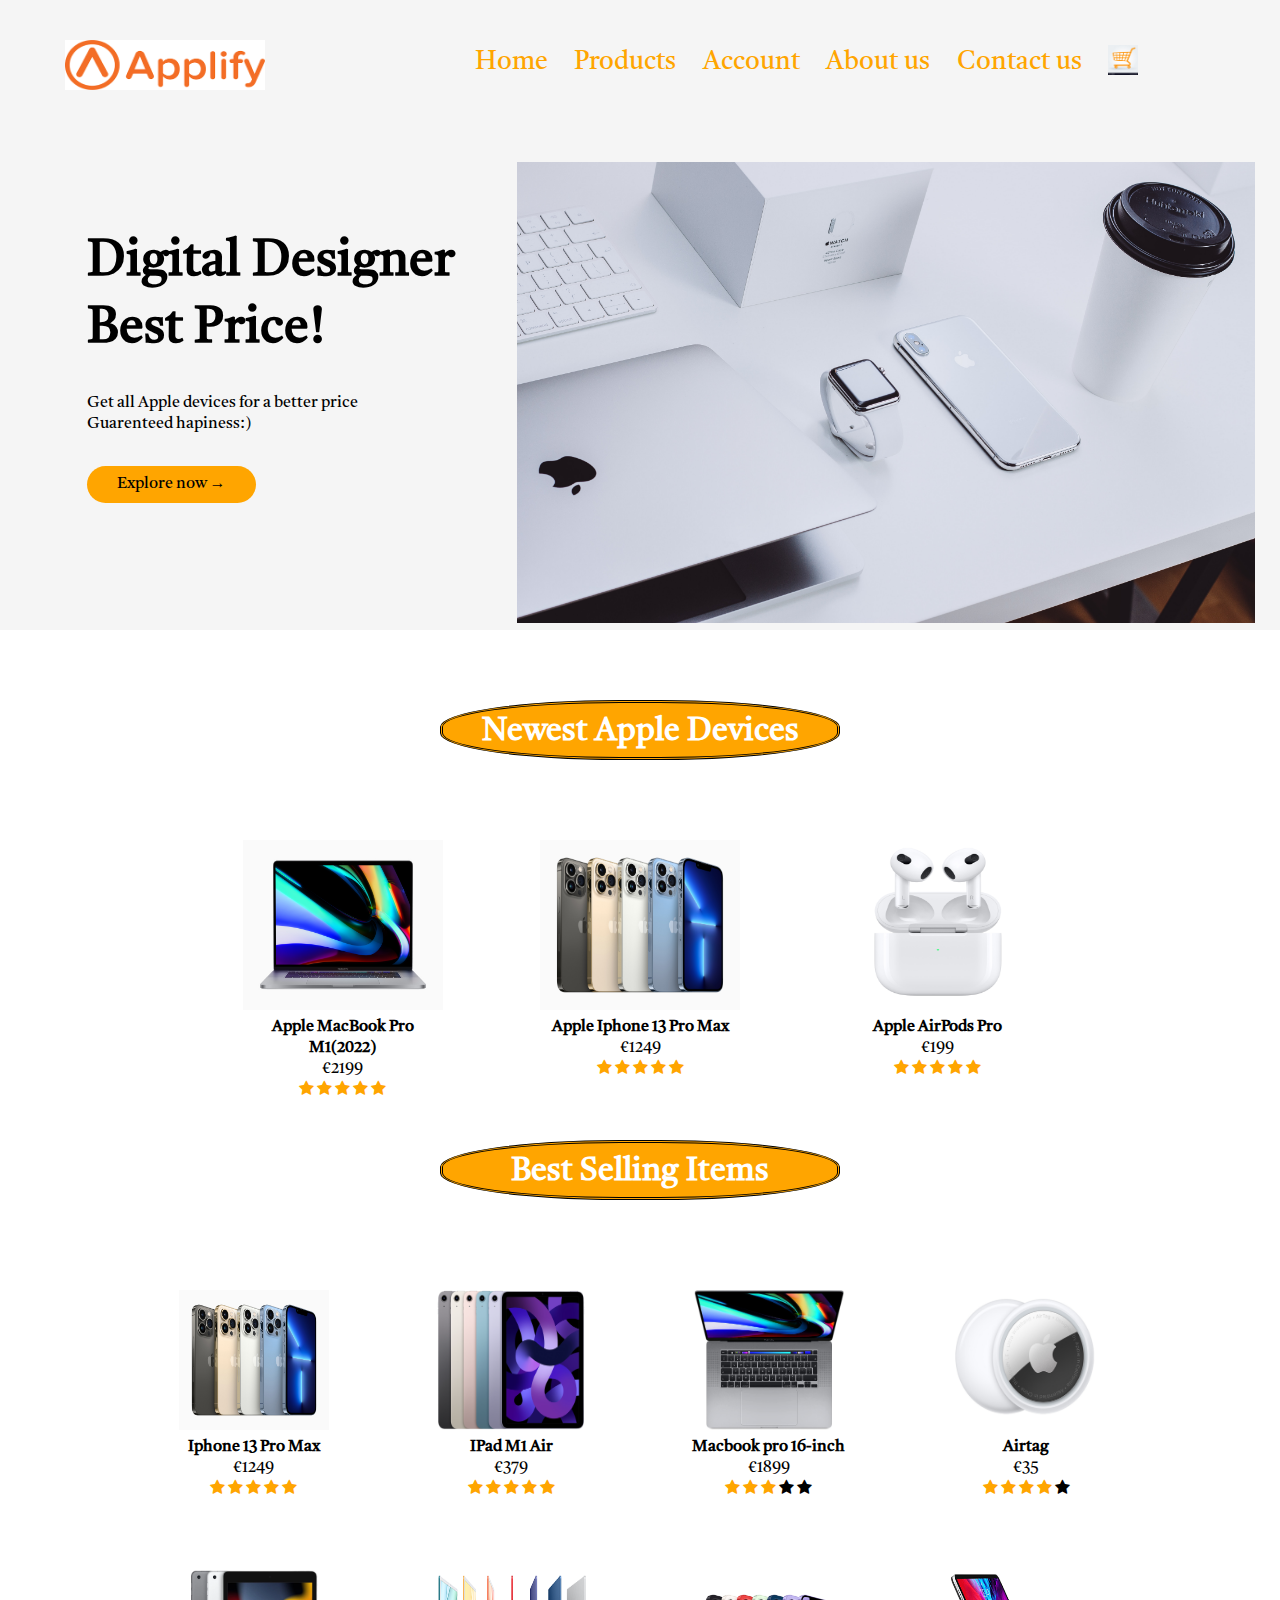
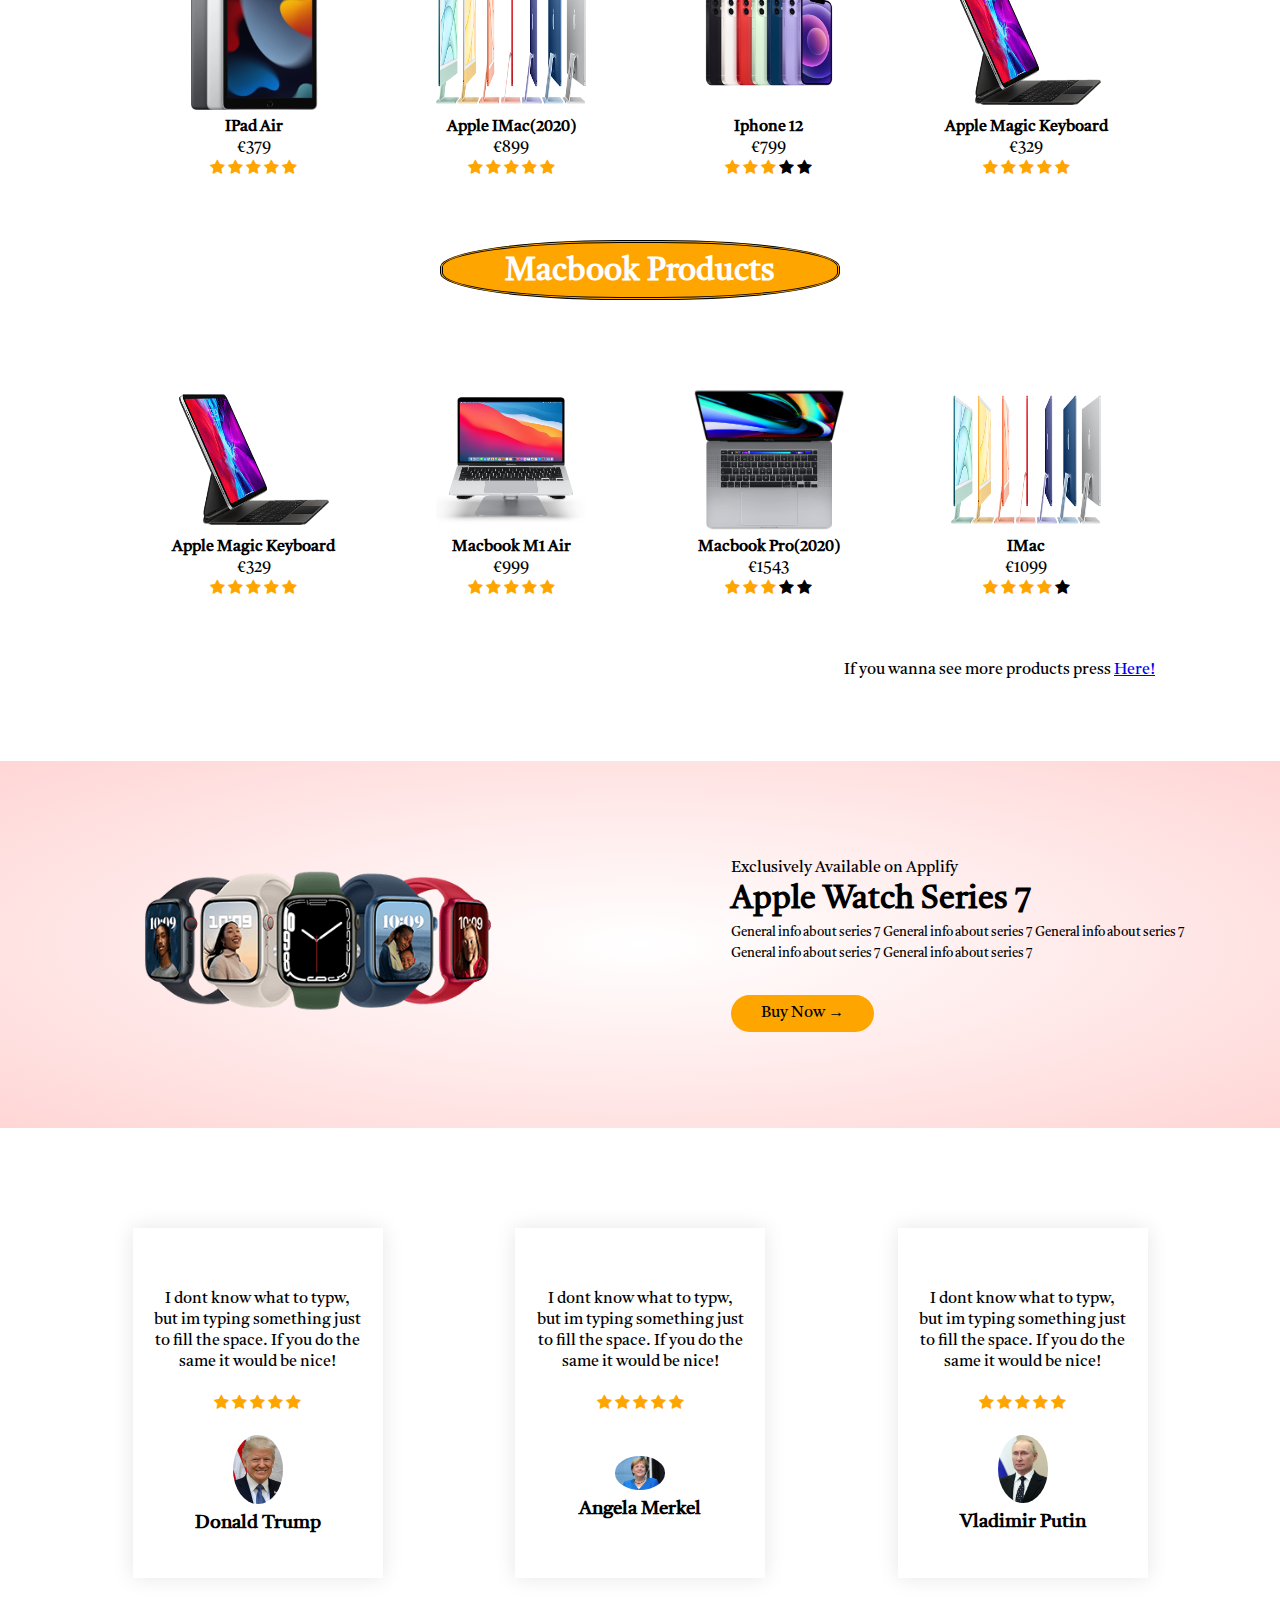
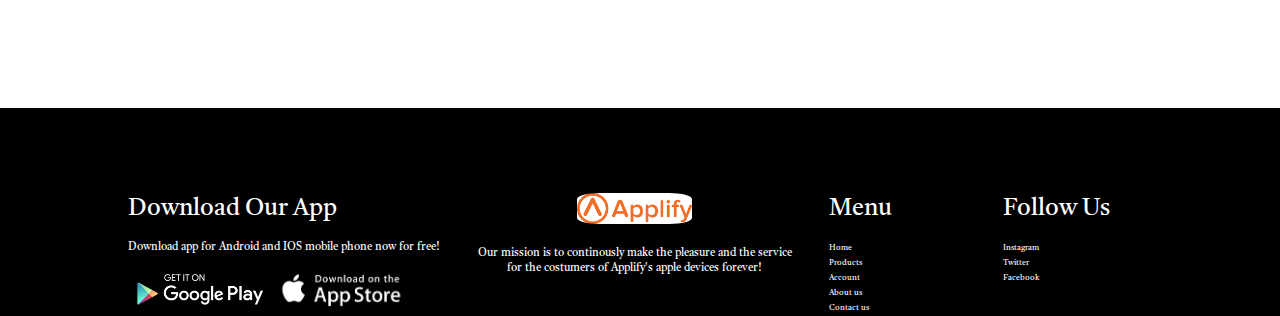
<file: index.html>
<!DOCTYPE html>
	<html lang="en">
         <head>
         	<title>Shopify</title>
         	<link rel="stylesheet" href="style.css">
         	<link rel="stylesheet" href="https://cdnjs.cloudflare.com/ajax/libs/font-awesome/4.7.0/css/font-awesome.min.css">
         	<link href="https://fonts.googleapis.com/css2?family=Tiro+Bangla&display=swap" rel="stylesheet">
         	<link rel="stylesheet" href="https://unpkg.com/swiper@8/swiper-bundle.min.css"/>
         	<meta name="viewport" content="width=device-width, initial-scale=1.0">
         </head>
         <body>
<!----------start-------->
         	<div class="container1">
         	<div class="containeritem1">
         		<div class="navigationbar">
         			<div class="logo">
         				<img src="logo.png">
         			</div>
         			<nav>
         				<ul>
         					<li><a href="basic.html">Home</a></li>
         					<li><a href="products.html">Products</a></li>
         					<li><a href="account.html">Account</a></li>
         					<li><a href="aboutus.html">About us</a></li>
         					<li><a href="contactus.html">Contact us</a></li>
         					<li><a href="cart.html"><img src="carticon.jpg" class="carticon"></a></li>
         				</ul>
         			</nav>
         		</div>
         		<div class="containeritem2">
         			<div class="mainpage">
         				<h1>Digital Designer<br>Best Price!</h1>
         				<p>Get all Apple devices for a better price<br>Guarenteed hapiness:)</p><br>
         				<a href="products.html" class="button"> Explore now &#8594;</a>
         			</div>
         				
         			<div class="mainpage">
         				<img src="mainimage.jpg">
         			</div>	
         		</div>
         	</div>
         	</div>
    <!---------------newest apple devices---------->
         	<div class="container2">
         		<h1 class="featuredAppleIphones">Newest Apple Devices</h1>

         		<div class="container2-1">
					<div class="topmodel">
         				<div class="topiitem">
         					<img src="macbookpro16inch.jpg" onmouseover="this.src='macbookpro16inchover.jpg'" onmouseout="this.src='macbookpro16inch.jpg'">
         					<h4>Apple MacBook Pro M1(2022)</h4>
         					<p>€2199</p>
         					<span class="fa fa-star checked"></span>
							<span class="fa fa-star checked"></span>
							<span class="fa fa-star checked"></span>
							<span class="fa fa-star checked"></span>
							<span class="fa fa-star checked"></span>
         				</div>
         				<div class="topiitem">
         					<img src="iphone13promax.jpg" onmouseover="this.src='iphone13promaxover.jpg'" onmouseout="this.src='iphone13promax.jpg'">
         					<h4>Apple Iphone 13 Pro Max</h4>
         					<p>€1249</p>
         					<span class="fa fa-star checked"></span>
							<span class="fa fa-star checked"></span>
							<span class="fa fa-star checked"></span>
							<span class="fa fa-star checked"></span>
							<span class="fa fa-star checked "></span>
         				</div>
         				<div class="topiitem">
         					<img src="airpodspro.jfif" onmouseover="this.src='airpodsproover.jfif'" onmouseout="this.src='airpodspro.jfif'">
         					<h4>Apple AirPods Pro</h4>
         					<p>€199</p>
         					<span class="fa fa-star checked"></span>
							<span class="fa fa-star checked"></span>
							<span class="fa fa-star checked"></span>
							<span class="fa fa-star checked"></span>
							<span class="fa fa-star checked "></span>
         				</div>

         			</div>
         		</div>
         	</div>
         	<div class="container3">
         		<h1 class="featuredAppleIphones">Best Selling Items</h1>
         		<div class="featuredrow">
         			<div class="featureditems">
         				<img src="iphone13promax.jpg" onmouseover="this.src='iphone13promaxover.jpg'" onmouseout="this.src='iphone13promax.jpg'">
         				<h4>Iphone 13 Pro Max</h4>
         				<p>€1249</p>
         				<span class="fa fa-star checked"></span>
						<span class="fa fa-star checked"></span>
						<span class="fa fa-star checked"></span>
						<span class="fa fa-star checked"></span>
						<span class="fa fa-star checked "></span>
         			</div>
         			<div class="featureditems">
         				<img src="ipad1.jpg" onmouseover="this.src='ipad1over.jpg'" onmouseout="this.src='ipad1.jpg'">
         				<h4>IPad M1 Air</h4>
         				<p>€379</p>
         				<span class="fa fa-star checked"></span>
						<span class="fa fa-star checked"></span>
						<span class="fa fa-star checked"></span>
						<span class="fa fa-star checked"></span>
						<span class="fa fa-star checked"></span>
         			</div>
         			<div class="featureditems">
         				<img src="macbook.jpg" onmouseover="this.src='macbookover.jpg'" onmouseout="this.src='macbook.jpg'">
         				<h4>Macbook pro 16-inch</h4>
         				<p>€1899</p>
         				<span class="fa fa-star checked"></span>
						<span class="fa fa-star checked"></span>
						<span class="fa fa-star checked"></span>
						<span class="fa fa-star "></span>
						<span class="fa fa-star "></span>
         			</div>
         			<div class="featureditems">
         				<img src="airtag.jpg" onmouseover="this.src='airtagover.jpg'" onmouseout="this.src='airtag.jpg'">
         				<h4>Airtag </h4>
         				<p>€35</p>
         				<span class="fa fa-star checked"></span>
						<span class="fa fa-star checked"></span>
						<span class="fa fa-star checked"></span>
						<span class="fa fa-star checked"></span>
						<span class="fa fa-star "></span>
         			</div>	
         			
         			<div class="featureditems">
         				<img src="ipad2.jpg" onmouseover="this.src='ipad2over.jpg'" onmouseout="this.src='ipad2.jpg'">
         				<h4>IPad Air</h4>
         				<p>€379</p>
         				<span class="fa fa-star checked"></span>
						<span class="fa fa-star checked"></span>
						<span class="fa fa-star checked"></span>
						<span class="fa fa-star checked"></span>
						<span class="fa fa-star checked "></span>
         			</div>
         			<div class="featureditems">
         				<img src="imac.jpg" onmouseover="this.src='imacover.jpg'" onmouseout="this.src='imac.jpg'">
         				<h4>Apple IMac(2020)</h4>
         				<p>€899</p>
         				<span class="fa fa-star checked"></span>
						<span class="fa fa-star checked"></span>
						<span class="fa fa-star checked"></span>
						<span class="fa fa-star checked"></span>
						<span class="fa fa-star checked"></span>
         			</div>
         			<div class="featureditems">
         				<img src="iphone12.jpg" onmouseover="this.src='iphone12over.jpg'" onmouseout="this.src='iphone12.jpg'">
         				<h4>Iphone 12 </h4>
         				<p>€799</p>
         				<span class="fa fa-star checked"></span>
						<span class="fa fa-star checked"></span>
						<span class="fa fa-star checked"></span>
						<span class="fa fa-star "></span>
						<span class="fa fa-star "></span>
         			</div>
         			<div class="featureditems">
         				<img src="magickeyboard.jpg" onmouseover="this.src='magickeyboardover.jpg'" onmouseout="this.src='magickeyboard.jpg'">
         				<h4>Apple Magic Keyboard</h4>
         				<p>€329</p>
         				<span class="fa fa-star checked"></span>
						<span class="fa fa-star checked"></span>
						<span class="fa fa-star checked"></span>
						<span class="fa fa-star checked"></span>
						<span class="fa fa-star checked"></span>
         			</div>
         		</div>
         		<h1 class="macbookproducts">Macbook Products</h1>
         		<div class="featuredrow">
         			<div class="featureditems">
         				<img src="magickeyboard.jpg" onmouseover="this.src='magickeyboardover.jpg'" onmouseout="this.src='magickeyboard.jpg'">
         				<h4>Apple Magic Keyboard</h4>
         				<p>€329</p>
         				<span class="fa fa-star checked"></span>
						<span class="fa fa-star checked"></span>
						<span class="fa fa-star checked"></span>
						<span class="fa fa-star checked"></span>
						<span class="fa fa-star checked "></span>
         			</div>
         			<div class="featureditems">
         				<img src="macbook2.jpg" onmouseover="this.src='macbookover.jpg'" onmouseout="this.src='macbook2.jpg'">
         				<h4>Macbook M1 Air</h4>
         				<p>€999</p>
         				<span class="fa fa-star checked"></span>
						<span class="fa fa-star checked"></span>
						<span class="fa fa-star checked"></span>
						<span class="fa fa-star checked"></span>
						<span class="fa fa-star checked"></span>
         			</div>
         			<div class="featureditems">
         				<img src="macbook.jpg" onmouseover="this.src='macbookover.jpg'" onmouseout="this.src='macbook.jpg'">
         				<h4>Macbook Pro(2020)</h4>
         				<p>€1543</p>
         				<span class="fa fa-star checked"></span>
						<span class="fa fa-star checked"></span>
						<span class="fa fa-star checked"></span>
						<span class="fa fa-star "></span>
						<span class="fa fa-star "></span>
         			</div>
         			<div class="featureditems">
         				<img src="imac.jpg" onmouseover="this.src='imacover.jpg'" onmouseout="this.src='imac.jpg'">
         				<h4>IMac</h4>
         				<p>€1099</p>
         				<span class="fa fa-star checked"></span>
						<span class="fa fa-star checked"></span>
						<span class="fa fa-star checked"></span>
						<span class="fa fa-star checked"></span>
						<span class="fa fa-star "></span>
         			</div>
         		</div>
          		<div class="more">
         	 		<p>If you wanna see more products press <a href="products.html">Here!</a>
         		</div>
         	</div>
         	<div class="container4">
         		<div class="offerrow">
         			<div class="offerpic">
         				<img src="applewatchseries7.png">
         			</div>
         			<div class="offerdescribtion">
         				<p>Exclusively Available on Applify</p>
         				<h1>Apple Watch Series 7</h1>
         				<small>General info about series 7 General info about series 7 General info about series 7 
         				<br>General info about series 7 General info about series 7</small><br><br>
         				<a href="" class="button2">Buy Now &#8594;</a>
         			</div>
         		</div>
         	</div>
         	<!----------ratings-------->
         	<div class="ratings">
         		<div class="small-container">
         			<div class="ratingsrow">
         				<div class="ratingscol">
         					<br>
         					<p>I dont know what to typw, but im typing something just to fill the space. If you do the same it would be nice!</p><br>
         					<span class="fa fa-star checked"></span>
							<span class="fa fa-star checked"></span>
							<span class="fa fa-star checked"></span>
							<span class="fa fa-star checked"></span>
							<span class="fa fa-star checked"></span>
							<br>
						<img src="donaldtrump.jpg">
         				<h3>Donald Trump</h3>
         				</div>
         				
         				<div class="ratingscol">
         					<br>
         					<p>I dont know what to typw, but im typing something just to fill the space. If you do the same it would be nice!</p><br>
         					<span class="fa fa-star checked"></span>
							<span class="fa fa-star checked"></span>
							<span class="fa fa-star checked"></span>
							<span class="fa fa-star checked"></span>
							<span class="fa fa-star checked"></span>
							<br><br>
						<img src="merkel.jpg">
         				<h3>Angela Merkel</h3>
         				</div>
         				
         				<div class="ratingscol">
         					<br>
         					<p>I dont know what to typw, but im typing something just to fill the space. If you do the same it would be nice!</p><br>
         					<span class="fa fa-star checked"></span>
							<span class="fa fa-star checked"></span>
							<span class="fa fa-star checked"></span>
							<span class="fa fa-star checked"></span>
							<span class="fa fa-star checked "></span>
							<br>
         				<img src="putin.jpg">
         				<h3>Vladimir Putin</h3>
         				</div>
         				
         				

         			</div>
         		</div>
         	</div>

<!-----------footer------------->

         	<div class="footer">
         		<div class="container5">
         			<div class="footerrow">
         				<div class="footeritem1">
         					<em>Download Our App</em>
         					<p>Download app for Android and IOS mobile phone now for free!</p>
         					<a href="https://play.google.com/store/games?gl=DE" class="downloadbadge" target="_blank"><img src="playstiorebadge.jpg" ></a>
         					<a href="https://www.apple.com/app-store/" class="downloadbadge" target="_blank"><img src="applebadge.jpg"></a>
         				</div>
         				<div class="footeritem2">
         					<div class="footerlogo">
         						<img src="logo.png">
         						<p>Our mission is to continously make the pleasure and the service for the costumers of Applify's apple devices forever!</p>
         					</div>
         			    </div>
         			    <div class="footeritem3">
         			    	
         			    	<em>Menu<br></em>
         			    	
         					<li class="footermenu"><a href="basic.html">Home</a></li>
         					<li class="footermenu2"><a href="products.html">Products</a></li>
         					<li class="footermenu2"><a href="account.html">Account</a></li>
         					<li class="footermenu2"><a href="aboutus.html">About us</a></li>
         					<li class="footermenu2"><a href="contactus.html">Contact us</a></li>
         					
         			    </div>
         			    <div class="footeritem4">
         			    	<em>Follow Us<br></em>
         			    	
         					<li class="footermenu"><a href="https://www.instagram.com/">Instagram</a></li>
         					<li class="footermenu2"><a href="https://www.twitter.com/">Twitter</a></li>
         					<li class="footermenu2"><a href="https://www.facebook.com/">Facebook</a></li>
         					
         			    </div>

         		    </div>
         		    
         			    
         	    </div>
         	</div>    
        </body>	
</html>
</file>
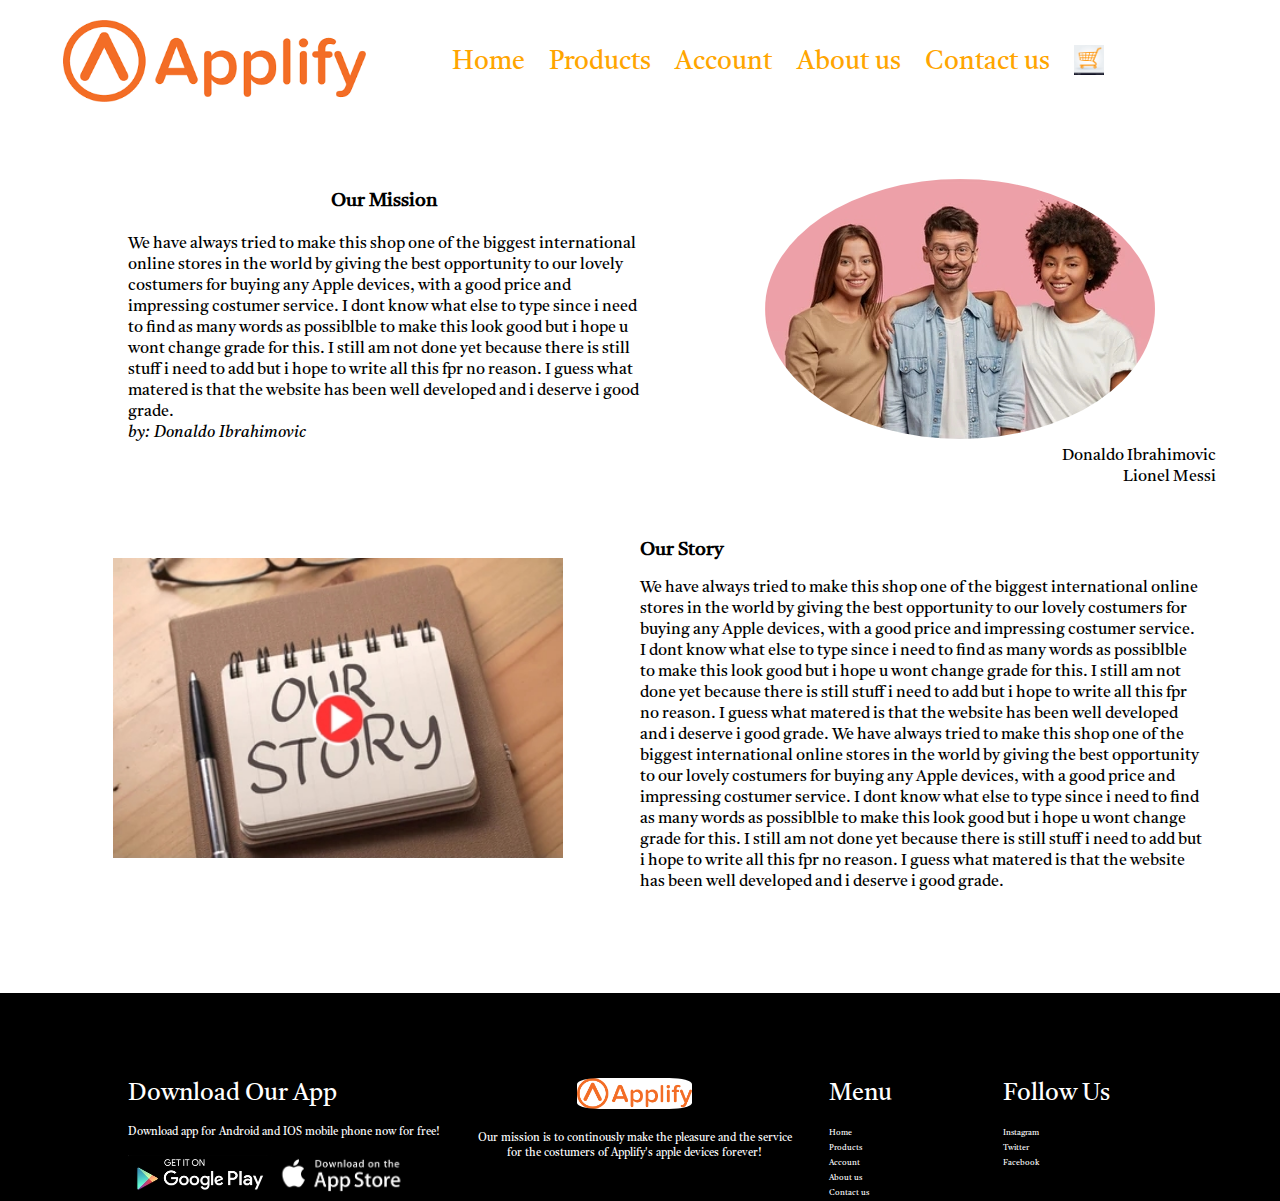
<file: aboutus.html>
<!DOCTYPE html>
	<html lang="en">
         <head>
         	<title>Shopify</title>
         <link rel="stylesheet" type="text/css" href="aboutus.css">
         <link rel="stylesheet" href="https://cdnjs.cloudflare.com/ajax/libs/font-awesome/4.7.0/css/font-awesome.min.css">
         <link href="https://fonts.googleapis.com/css2?family=Tiro+Bangla&display=swap" rel="stylesheet">
          <meta name="viewport" content="width=device-width, initial-scale=1.0">    	
         </head>
         <body>
         <div class="container1">
         	<div class="containeritem1">	
            	<div class="navigationbar">
         			<div class="logo">
         				<img src="logo.png">
         			</div>
       				<nav>
       					<ul>
       						<li><a href="basic.html">Home</a></li>
   	    					<li><a href="products.html">Products</a></li>        		
    	   					<li><a href="account.html">Account</a></li>
	         				<li><a href="aboutus.html">About us</a></li>
	         				<li><a href="contactus.html">Contact us</a></li>
	         				<li><a href="cart.html"><img src="carticon.jpg" class="carticon"></a></li>
    	     			</ul>
        	 		</nav>
       				
        	 	</div>	
        	</div>
        </div>
        <div class="container2">
            <div class="mission">
                <div class="text">
                    <h3>Our Mission</h3>
                    <p>We have always tried to make this shop one of the biggest international online stores in the world by giving the best opportunity to our lovely costumers for buying any Apple devices, with a good price and impressing costumer service. I dont know what else to type since i need to find as many words as possiblble to make this look good but i hope u wont change grade for this. I still am not done yet because there is still stuff i need to add but i hope to write all this fpr no reason. I guess what matered is that the website has been well developed and i deserve i good grade.</p>
                    <em>by: Donaldo Ibrahimovic</em>
                </div>
                <div class="picture"><img src="missionpic.jpg"><p>Donaldo Ibrahimovic<br>Lionel Messi</p>
                </div>
                
            </div>
            
        </div>
        <div class="container3">
            <div class="ourstory">
                <div class="story">
                    <img src="ourstory.jpg">
                </div>
                <div class="text2">
                    <h3>Our Story</h3>
                    <p>We have always tried to make this shop one of the biggest international online stores in the world by giving the best opportunity to our lovely costumers for buying any Apple devices, with a good price and impressing costumer service. I dont know what else to type since i need to find as many words as possiblble to make this look good but i hope u wont change grade for this. I still am not done yet because there is still stuff i need to add but i hope to write all this fpr no reason. I guess what matered is that the website has been well developed and i deserve i good grade.
                    We have always tried to make this shop one of the biggest international online stores in the world by giving the best opportunity to our lovely costumers for buying any Apple devices, with a good price and impressing costumer service. I dont know what else to type since i need to find as many words as possiblble to make this look good but i hope u wont change grade for this. I still am not done yet because there is still stuff i need to add but i hope to write all this fpr no reason. I guess what matered is that the website has been well developed and i deserve i good grade.</p>
                </div>
            </div>
        </div>
                <!-------------------------------footer----------------->
            <div class="footer">
                <div class="container5">
                    <div class="footerrow">
                        <div class="footeritem1">
                            <em>Download Our App</em>
                            <p>Download app for Android and IOS mobile phone now for free!</p>
                            <a href="https://play.google.com/store/games?gl=DE" class="downloadbadge" target="_blank"><img src="playstiorebadge.jpg" ></a>
                            <a href="https://www.apple.com/app-store/" class="downloadbadge" target="_blank"><img src="applebadge.jpg"></a>
                        </div>
                        <div class="footeritem2">
                            <div class="footerlogo">
                                <img src="logo.png">
                                <p>Our mission is to continously make the pleasure and the service for the costumers of Applify's apple devices forever!</p>
                            </div>
                        </div>
                        <div class="footeritem3">
                            
                            <em>Menu<br></em>
                            
                            <li class="footermenu"><a href="basic.html">Home</a></li>
                            <li class="footermenu2"><a href="products.html">Products</a></li>
                            <li class="footermenu2"><a href="account.html">Account</a></li>
                            <li class="footermenu2"><a href="aboutus.html">About us</a></li>
                            <li class="footermenu2"><a href="contactus.html">Contact us</a></li>
                            
                        </div>
                        <div class="footeritem4">
                            <em>Follow Us<br></em>
                            
                                <li class="footermenu"><a href="https://www.instagram.com/">Instagram</a></li>
                            <li class="footermenu2"><a href="https://www.twitter.com/">Twitter</a></li>
                            <li class="footermenu2"><a href="https://www.facebook.com/">Facebook</a></li>
                            
                        </div>

                    </div>
                    
                        
                </div>
            </div>
    </body>
    </html>
</file>
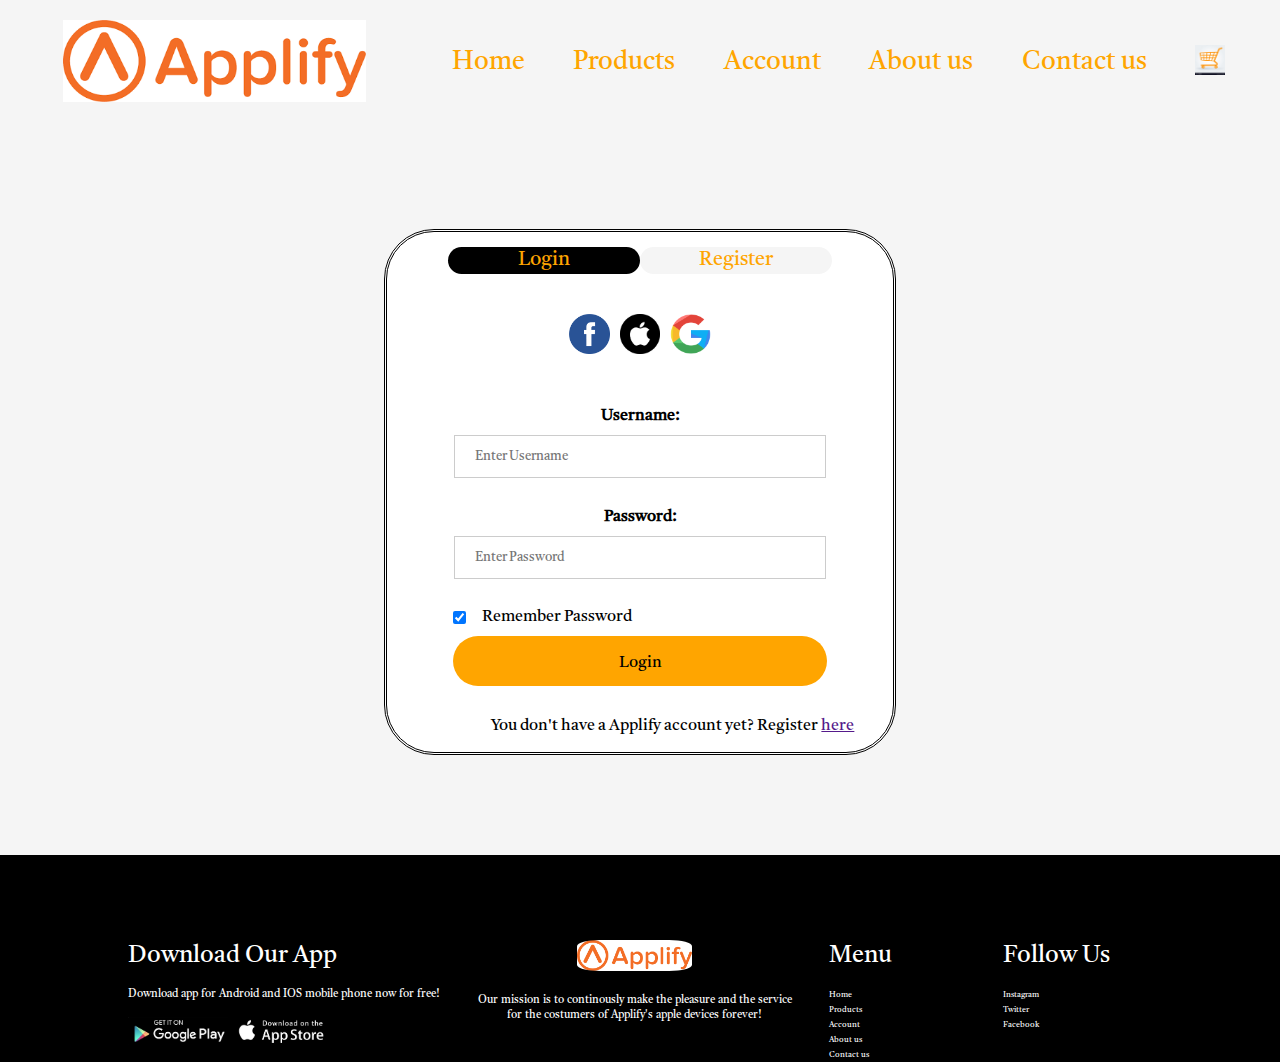
<file: account.html>
<!DOCTYPE html>
	<html lang="en">
         <head>
         	<title>Shopify</title>
         <link rel="stylesheet" type="text/css" href="account.css">
         <link rel="stylesheet" href="https://cdnjs.cloudflare.com/ajax/libs/font-awesome/4.7.0/css/font-awesome.min.css">
         <link href="https://fonts.googleapis.com/css2?family=Tiro+Bangla&display=swap" rel="stylesheet">
          <meta name="viewport" content="width=device-width, initial-scale=1.0">    	
         </head>
         <body>
         <div class="container1">
         	<div class="containeritem1">	
            	<div class="navigationbar">
         			<div class="logo">
         				<img src="logo.png">
         			</div>
       				<nav>
       					<ul>
       						<li><a href="basic.html">Home</a></li>
   	    					<li><a href="products.html">Products</a></li>        		
    	   					<li><a href="account.html">Account</a></li>
	         				<li><a href="aboutus.html">About us</a></li>
	         				<li><a href="contactus.html">Contact us</a></li>
	         				<li><a href="cart.html"><img src="carticon.jpg" class="carticon"></a></li>
    	     			</ul>
        	 		</nav>
       				
        	 	</div>	
        	</div>
        </div>
        <!----------login---------->
        <div class="container2-1">
        <div class="container2"> 
            <div class="login" id="login">

                <nav>
                    <ul>
                        <li class="button active"><a href="account.html">Login</a></li>
                        <li class="button"><a href="register.html">Register</a></li>
                    </ul>
                </nav>

            </div>
                <div class="socialmedia">
                    <div class="socialmedialogo">
                    <a href="https://www.facebook.com/"><img src="facebook.jpg"></a>
                    </div>
                    <div class="socialmedialogo">
                    <a href="https://www.apple.com/"><img src="apple.jpg"></a>
                    </div>
                    <div class="socialmedialogo">
                    <a href="https://www.gmail.com/"><img src="google.jpg"></a>
                    </div>
                </div>
                <div class="logindata">
                    <label for="uname"><b>Username:<br></b></label>
                    <input type="text" placeholder="Enter Username" name="uname" required>
                    <label for="psw"><b><br>Password:<br></b></label>
                    <input type="password" placeholder="Enter Password" name="psw" required>
                </div>
                <label class="remember">
                <input type="checkbox" checked="checked" > &nbsp;&nbsp;&nbsp;&nbsp;Remember Password<br>
                </label> 
                <div class="loginbutton">
                    <a href="basic.html">Login</a>
                </div>
                <p>You don't have a Applify account yet? Register <a href="">here</a></p>
        </div>
        </div>
        <!-------------------------------footer----------------->
            <div class="footer">
                <div class="container5">
                    <div class="footerrow">
                        <div class="footeritem1">
                            <em>Download Our App</em>
                            <p>Download app for Android and IOS mobile phone now for free!</p>
                            <a href="https://play.google.com/store/games?gl=DE" class="downloadbadge" target="_blank"><img src="playstiorebadge.jpg" ></a>
                            <a href="https://www.apple.com/app-store/" class="downloadbadge" target="_blank"><img src="applebadge.jpg"></a>
                        </div>
                        <div class="footeritem2">
                            <div class="footerlogo">
                                <img src="logo.png">
                                <p>Our mission is to continously make the pleasure and the service for the costumers of Applify's apple devices forever!</p>
                            </div>
                        </div>
                        <div class="footeritem3">
                            
                            <em>Menu<br></em>
                            
                            <li class="footermenu"><a href="basic.html">Home</a></li>
                            <li class="footermenu2"><a href="products.html">Products</a></li>
                            <li class="footermenu2"><a href="account.html">Account</a></li>
                            <li class="footermenu2"><a href="aboutus.html">About us</a></li>
                            <li class="footermenu2"><a href="contactus.html">Contact us</a></li>
                            
                        </div>
                        <div class="footeritem4">
                            <em>Follow Us<br></em>
                            
                                <li class="footermenu"><a href="https://www.instagram.com/">Instagram</a></li>
                            <li class="footermenu2"><a href="https://www.twitter.com/">Twitter</a></li>
                            <li class="footermenu2"><a href="https://www.facebook.com/">Facebook</a></li>
                            
                        </div>

                    </div>
                    
                        
                </div>
            </div>
        <script type="text/javascript" src="account.js"></script>
    </body>
    </html>
</file>
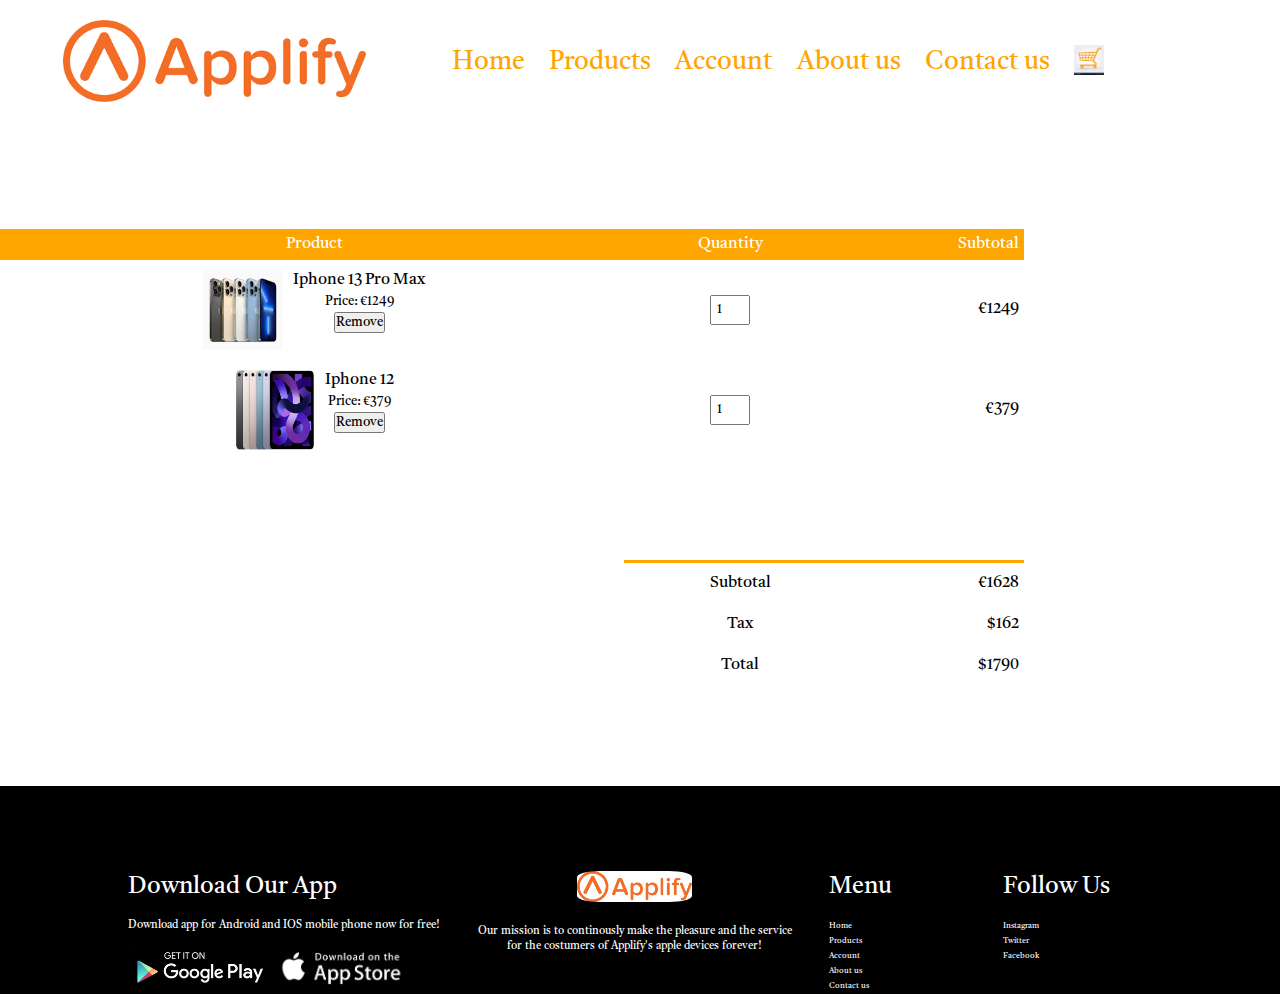
<file: cart.html>
<!DOCTYPE html>
	<html lang="en">
         <head>
         	<title>Shopify</title>
         	<link rel="stylesheet" href="cart.css">
         	<link rel="stylesheet" href="https://cdnjs.cloudflare.com/ajax/libs/font-awesome/4.7.0/css/font-awesome.min.css">
         	<link href="https://fonts.googleapis.com/css2?family=Tiro+Bangla&display=swap" rel="stylesheet">
         	<link rel="stylesheet" href="https://unpkg.com/swiper@8/swiper-bundle.min.css"/>
             <meta name="viewport" content="width=device-width, initial-scale=1.0"> 
         </head>
         <body>
<!----------start-------->
         	<div class="container1">
         	<div class="containeritem1">
         		<div class="navigationbar">
         			<div class="logo">
         				<img src="logo.png">
         			</div>
         			<nav>
         				<ul>
         					<li><a href="basic.html">Home</a></li>
         					<li><a href="products.html">Products</a></li>
         					<li><a href="account.html">Account</a></li>
         					<li><a href="aboutus.html">About us</a></li>
         					<li><a href="contactus.html">Contact us</a></li>
         					<li><a href="cart.html"><img src="carticon.jpg" class="carticon"></a></li>
         				</ul>
         			</nav>
         		</div>
            </div>
        </div>
                <!------------------------------cart---------->
        <div class="container-cart cart-page">
            <table>
                <tr>
                    <th>Product</th>
                    <th>Quantity</th>
                    <th>Subtotal</th>
                </tr>
                <tr>
                    <td>
                        <div class="cartinfo">
                            <img src="iphone13promax.jpg">
                            <div>
                                <p>Iphone 13 Pro Max</p>
                                <small>Price: €1249<br></small>
                                <button>Remove</button>
                            </div>
                        </div>
                    </td>
                    <td>
                        <input type="number" value="1">
                    </td>
                    <td>€1249</td>
                </tr>
                <tr>
                    <td>
                        <div class="cartinfo">
                            <img src="ipad1.jpg">
                            <div>
                                <p>Iphone 12</p>
                                <small>Price: €379<br></small>
                                <button>Remove</button>
                            </div>
                        </div>
                    </td>
                    <td>
                        <input type="number" value="1">
                    </td>
                    <td>€379</td>
                </tr>
            </table>
            <div class="totalprice">
            <table>
                </tr>
                    <td>Subtotal</td>
                    <td>€1628</td>   
                </tr>
                <tr>
                    <td>Tax</td>
                    <td>$162</td>
                </tr>
                <tr>
                    <td>Total</td>
                    <td>$1790</td>
                </tr>
            </table>
            </div>
        </div> 
        <!-------------------------------footer----------------->
            <div class="footer">
                <div class="container5">
                    <div class="footerrow">
                        <div class="footeritem1">
                            <em>Download Our App</em>
                            <p>Download app for Android and IOS mobile phone now for free!</p>
                            <a href="https://play.google.com/store/games?gl=DE" class="downloadbadge" target="_blank"><img src="playstiorebadge.jpg" ></a>
                            <a href="https://www.apple.com/app-store/" class="downloadbadge" target="_blank"><img src="applebadge.jpg"></a>
                        </div>
                        <div class="footeritem2">
                            <div class="footerlogo">
                                <img src="logo.png">
                                <p>Our mission is to continously make the pleasure and the service for the costumers of Applify's apple devices forever!</p>
                            </div>
                        </div>
                        <div class="footeritem3">
                            
                            <em>Menu<br></em>
                            
                            <li class="footermenu"><a href="basic.html">Home</a></li>
                            <li class="footermenu2"><a href="products.html">Products</a></li>
                            <li class="footermenu2"><a href="account.html">Account</a></li>
                            <li class="footermenu2"><a href="aboutus.html">About us</a></li>
                            <li class="footermenu2"><a href="contactus.html">Contact us</a></li>
                            
                        </div>
                        <div class="footeritem4">
                            <em>Follow Us<br></em>
                            
                                <li class="footermenu"><a href="https://www.instagram.com/">Instagram</a></li>
                            <li class="footermenu2"><a href="https://www.twitter.com/">Twitter</a></li>
                            <li class="footermenu2"><a href="https://www.facebook.com/">Facebook</a></li>
                            
                        </div>

                    </div>
                    
                        
                </div>
            </div>
    </body>
    </html>
</file>
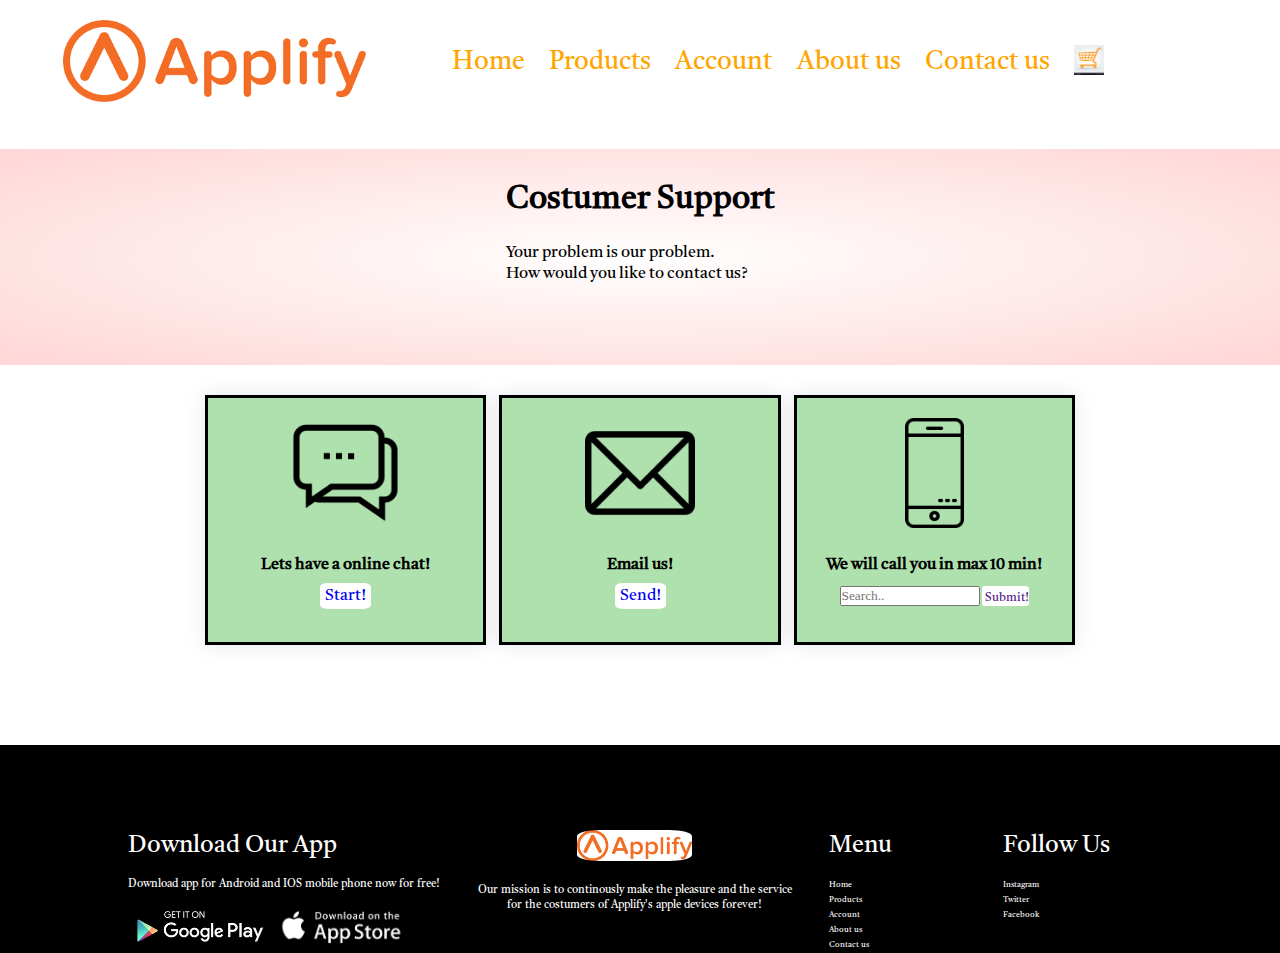
<file: contactus.html>
<!DOCTYPE html>
	<html lang="en">
         <head>
         	<title>Shopify</title>
         <link rel="stylesheet" type="text/css" href="contactus.css">
         <link rel="stylesheet" href="https://cdnjs.cloudflare.com/ajax/libs/font-awesome/4.7.0/css/font-awesome.min.css">
         <link href="https://fonts.googleapis.com/css2?family=Tiro+Bangla&display=swap" rel="stylesheet">	
          <meta name="viewport" content="width=device-width, initial-scale=1.0">    
         </head>
         <body>
         <div class="container1">
         	<div class="containeritem1">	
            	<div class="navigationbar">
         			<div class="logo">
         				<img src="logo.png">
         			</div>
       				<nav>
       					<ul>
       						<li><a href="basic.html">Home</a></li>
   	    					<li><a href="products.html">Products</a></li>        		
    	   					<li><a href="account.html">Account</a></li>
	         				<li><a href="aboutus.html">About us</a></li>
	         				<li><a href="contactus.html">Contact us</a></li>
	         				<li><a href="cart.html"><img src="carticon.jpg" class="carticon"></a></li>
    	     			</ul>
        	 		</nav>
       				
        	 	</div>	
        	</div>
        </div>
        <div class="container2">
                <div class="costumersupport">
                    <div class="describtion">
                        <h1>Costumer Support</h1>
                        <p><br>Your problem is our problem.
                        <br>How would you like to contact us?</p>
                    </div>
                </div>
            </div>
            <div class="container3">
                <div class="contactusrow">
                    <div class="sections">
                        <img src="chat.jpg">
                        <h4>Lets have a online chat!</h4>
                        <a href="https://mail.google.com/" class="button"> Start!</a>    
                    </div>
                    <div class="section">
                        <img src="email.jpg">
                        <h4>Email us!</h4>
                        <a href="https://mail.google.com/" class="button"> Send!</a>                           
                    </div>
                    <div class="section">
                        <img src="phone.jpg">
                        <h4>We will call you in max 10 min!</h4>
                        <input type="text" placeholder="Search.." class="search"><a href="" class="button1"> Submit!</a>   
                    </div>
                </div>
            </div>
        </div>
<!-------------------------------footer----------------->
            <div class="footer">
                <div class="container5">
                    <div class="footerrow">
                        <div class="footeritem1">
                            <em>Download Our App</em>
                            <p>Download app for Android and IOS mobile phone now for free!</p>
                            <a href="https://play.google.com/store/games?gl=DE" class="downloadbadge" target="_blank"><img src="playstiorebadge.jpg" ></a>
                            <a href="https://www.apple.com/app-store/" class="downloadbadge" target="_blank"><img src="applebadge.jpg"></a>
                        </div>
                        <div class="footeritem2">
                            <div class="footerlogo">
                                <img src="logo.png">
                                <p>Our mission is to continously make the pleasure and the service for the costumers of Applify's apple devices forever!</p>
                            </div>
                        </div>
                        <div class="footeritem3">
                            
                            <em>Menu<br></em>
                            
                            <li class="footermenu"><a href="basic.html">Home</a></li>
                            <li class="footermenu2"><a href="products.html">Products</a></li>
                            <li class="footermenu2"><a href="account.html">Account</a></li>
                            <li class="footermenu2"><a href="aboutus.html">About us</a></li>
                            <li class="footermenu2"><a href="contactus.html">Contact us</a></li>
                            
                        </div>
                        <div class="footeritem4">
                            <em>Follow Us<br></em>
                            
                                <li class="footermenu"><a href="https://www.instagram.com/">Instagram</a></li>
                            <li class="footermenu2"><a href="https://www.twitter.com/">Twitter</a></li>
                            <li class="footermenu2"><a href="https://www.facebook.com/">Facebook</a></li>
                            
                        </div>

                    </div>
                    
                        
                </div>
            </div>
    </body>
    </html>
</file>
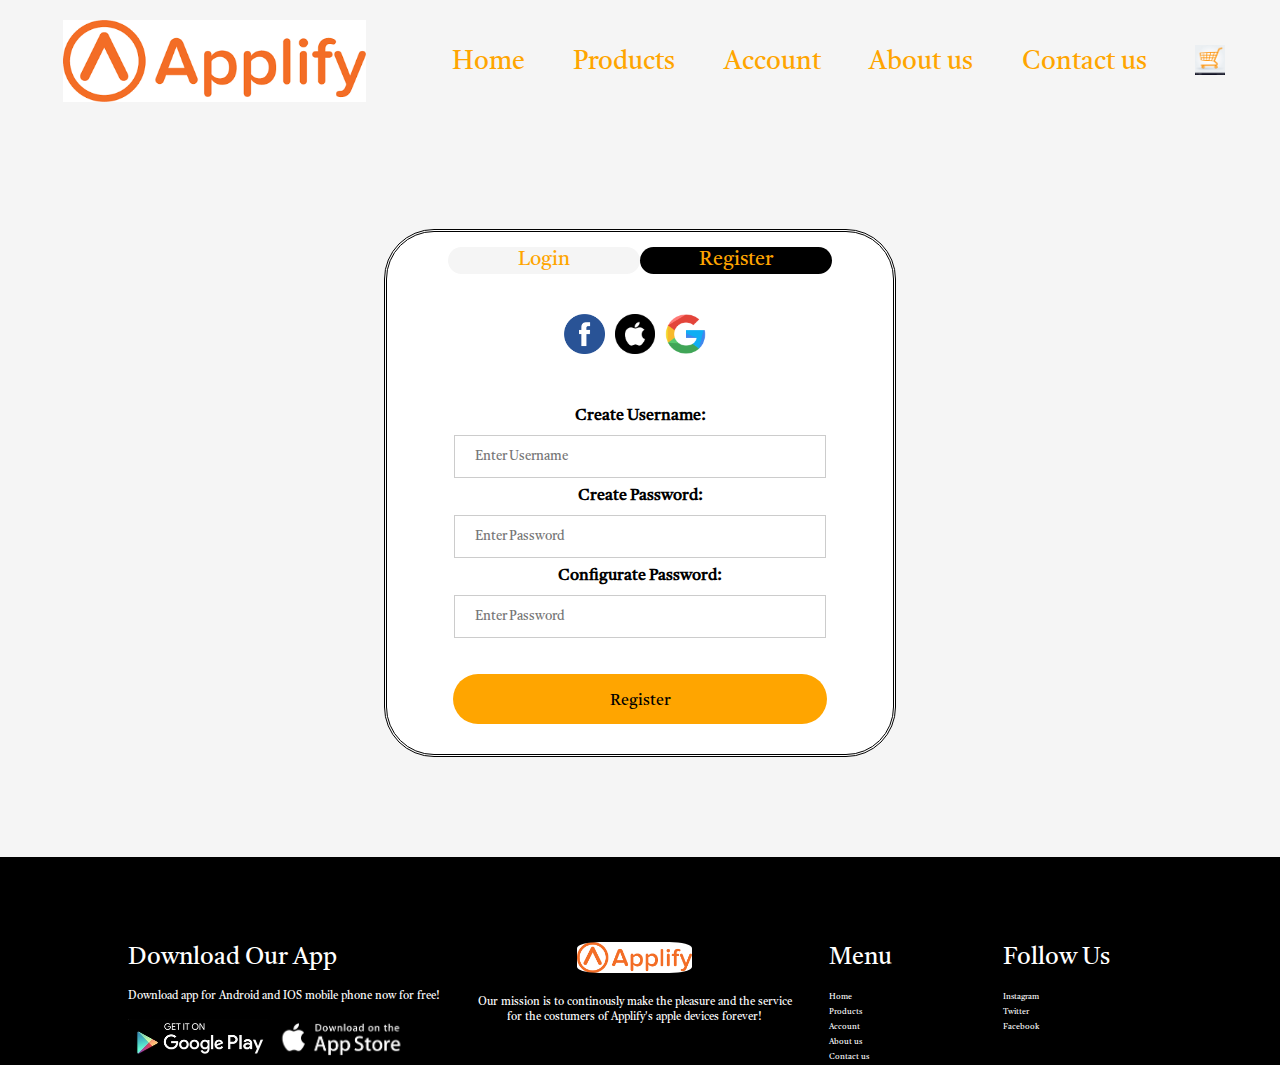
<file: register.html>
<!DOCTYPE html>
	<html lang="en">
         <head>
         	<title>Shopify</title>
         <link rel="stylesheet" type="text/css" href="register.css">
         <link rel="stylesheet" href="https://cdnjs.cloudflare.com/ajax/libs/font-awesome/4.7.0/css/font-awesome.min.css">
         <link href="https://fonts.googleapis.com/css2?family=Tiro+Bangla&display=swap" rel="stylesheet">	
          <meta name="viewport" content="width=device-width, initial-scale=1.0">    
         </head>
         <body>
         <div class="container1">
         	<div class="containeritem1">	
            	<div class="navigationbar">
         			<div class="logo">
         				<img src="logo.png">
         			</div>
       				<nav>
       					<ul>
       						<li><a href="basic.html">Home</a></li>
   	    					<li><a href="products.html">Products</a></li>        		
    	   					<li><a href="account.html">Account</a></li>
	         				<li><a href="aboutus.html">About us</a></li>
	         				<li><a href="contactus.html">Contact us</a></li>
	         				<li><a href="cart.html"><img src="carticon.jpg" class="carticon"></a></li>
    	     			</ul>
        	 		</nav>
       				
        	 	</div>	
        	</div>
        </div>
        <div class="container2"> 
            <div class="login" id="login">

                <nav>
                    <ul>
                        <li class="button"><a href="account.html">Login</a></li>
                        <li class="button active"><a href="register.html">Register</a></li>
                    </ul>
                </nav>

            </div>
                <div class="socialmedia">
                    <div class="socialmedialogo">
                    <a href="https://www.facebook.com/"><img src="facebook.jpg"></a>
                    </div>
                    <div class="socialmedialogo">
                    <a href="https://www.apple.com/"><img src="apple.jpg"></a>
                    </div>
                    <div class="socialmedialogo">
                    <a href="https://www.gmail.com/"><img src="google.jpg"></a>
                    </div>
                </div>
                <div class="logindata">
                    <label for="uname"><b>Create Username:<br></b></label>
                    <input type="text" placeholder="Enter Username" name="uname" required>
                    <label for="psw"><b>Create Password:<br></b></label>
                    <input type="password" placeholder="Enter Password" name="psw" required>
                    <label for="psw"><b>Configurate Password:<br></b></label>
                    <input type="password" placeholder="Enter Password" name="psw" required>
                </div>
                 
                <div class="loginbutton">
                    <a href="account.html" onclick="sendEmail()">Register</a>
                </div>
                
        </div>
        <!-------------------------------footer----------------->
            <div class="footer">
                <div class="container5">
                    <div class="footerrow">
                        <div class="footeritem1">
                            <em>Download Our App</em>
                            <p>Download app for Android and IOS mobile phone now for free!</p>
                            <a href="https://play.google.com/store/games?gl=DE" class="downloadbadge" target="_blank"><img src="playstiorebadge.jpg" ></a>
                            <a href="https://www.apple.com/app-store/" class="downloadbadge" target="_blank"><img src="applebadge.jpg"></a>
                        </div>
                        <div class="footeritem2">
                            <div class="footerlogo">
                                <img src="logo.png">
                                <p>Our mission is to continously make the pleasure and the service for the costumers of Applify's apple devices forever!</p>
                            </div>
                        </div>
                        <div class="footeritem3">
                            
                            <em>Menu<br></em>
                            
                            <li class="footermenu"><a href="basic.html">Home</a></li>
                            <li class="footermenu2"><a href="products.html">Products</a></li>
                            <li class="footermenu2"><a href="account.html">Account</a></li>
                            <li class="footermenu2"><a href="aboutus.html">About us</a></li>
                            <li class="footermenu2"><a href="contactus.html">Contact us</a></li>
                            
                        </div>
                        <div class="footeritem4">
                            <em>Follow Us<br></em>
                            
                                <li class="footermenu"><a href="https://www.instagram.com/">Instagram</a></li>
                            <li class="footermenu2"><a href="https://www.twitter.com/">Twitter</a></li>
                            <li class="footermenu2"><a href="https://www.facebook.com/">Facebook</a></li>
                            
                        </div>

                    </div>
                    
                        
                </div>
            </div>
        <script type="text/javascript" src="account.js"></script>
    </body>
    </html>
</file>
<file: style.css>
*{
	margin: 0px;
	padding: 0px;
	box-sizing: border-box;
	font-family: 'Tiro Bangla', serif;

}
.navigationbar{
	display: flex;
	padding: 20px;
}
.logo img{
	height:50px;
	width: 200px;
	margin:10%;
}
nav{
	flex: auto;
	text-align: center;
}
ul{
	display: -webkit-inline-box;
	list-style-type: none;
}
li {
    display: flex;
    margin-right: 5%;
    margin-top: 25px;
}
li a{
    color: orange;
    text-decoration: none;
    font-size: 26px;

}
li a:hover{
	color: white;
	background-color: orange;
	text-decoration: none;	
}
.carticon{
	height: 30px;
	width: 30px;
}
.container1{
	max-width: 100%;
	padding-left: 25px;
	padding-right: 25px;
	background:whitesmoke;
}
.containeritem2{
	margin-top: 25px;
	display:flex;
	align-items:center;
	flex-wrap:wrap;
	justify-content: space-around;
}
.mainpage{
	flex-basis: 50%;
	min-width: 300px;
}
.mainpage img{
	max-width: 120%;
	margin-left: -20%;
}
.mainpage h1{
	font-size: 50px;
	margin-top: -50px;
	margin-left:10%;
}
.mainpage p{
	margin-top: 30px;
	margin-left:10%;
}
.button{
	display: inline-block;
	background: orange;
	color: black;
	padding: 8px 30px;
	margin: 10px 10%;
	border-radius: 30px;
	text-decoration: none;
	transition: 0.5s;
}
.button:hover{
	background-color: black;
	color: orange;
}
.container2{
	margin:70px 0px;
}
.container2-1{
	max-width: 1080px;
	margin: auto;
	padding: 0px 45px;
}
.topmodel{
	display:flex;
	align-items:center;
	flex-wrap:wrap;
	justify-content: space-evenly;

}
.topiitem{
	text-align: center;
	flex-basis:2%;
	width: 250px;
	height: 200px;
	margin-bottom: 30px;
	text-align:center;
}
.topiitem img{
	width: 200px;
	height: 170px;
}
.featuredAppleIphones{
	text-align: center;
	margin: 0 auto 80px;
	position: relative;
	height: 60px;
	padding:8px;
	color: white;
	background-color: orange;
	border-style: double;
	border-radius: 45%;
	border-color: black;
	width: 400px;
}
.checked{
	color: orange;
}
.container3{
	max-width: 1080px;
	margin: auto;
	padding-right:25px;
	padding-left: 25px;
}
.featuredrow{
	display:flex;
	align-items:center;
	flex-wrap:wrap;
	justify-content: space-around;
}
.featureditems{
	flex-basis: 25%;
	padding: 10px;
	min-width: 200px;
	margin-bottom: 50px;
	text-align: center;
}
.featureditems img{
	width: 150px;
	height: 140px;
}
.macbookproducts{
	text-align: center;
	margin: 0 auto 80px;
	position: relative;
	height: 60px;
	padding:8px;
	color: white;
	background-color: orange;
	border-style: double;
	border-radius: 45%;
	border-color: black;
	width: 400px;
}
.more{
	text-align: end;
}
.container4{
	background: radial-gradient(#fff,#ffd6d6);
	margin-top: 80px;
	padding: 30px 0px;
}
.offerrow{
	display:flex;
	align-items:center;
	flex-wrap:wrap;
	justify-content: space-around;
}
.offerpic img{
	padding: 20px 50px;
	height:300px;
}
.offerdescribtion small{
	color: black;	
}
.button2{
	display: inline-block;
	background: orange;
	color: black;
	padding: 8px 30px;
	margin-top: 10px;
	border-radius: 30px;
	text-decoration: none;
	transition: 0.5s;
}
.button2:hover{
	background-color: black;
	color: orange;
}
.ratings{
	padding-top: 100px;
}
.small-container{

}
.ratingsrow{
	display:flex;
	align-items:center;
	flex-wrap:wrap;
	justify-content: space-evenly;
}
.ratingscol{
	width: 250px;
	height: 350px;
	margin-bottom: 30px;
	text-align:center;
	padding: 40px 20px;
	box-shadow: 0 0 20px 0px rgba(0,0,0,0.1);
	cursor: pointer;
}
.ratingscol img{
	width: 50px;
	margin-top: 20px;
	border-radius: 50%;
}



.container5{
	margin-top: 100px;
	background-color: black;
	width: 100%;
	
}
.footerrow{
	padding-top: 85px;
	padding-left: 10%;
	padding-right: 10%;
	display: flex;
}
.footeritem1{
    text-align: left;
    
}
.footeritem1 em{
	color: white;
	text-align: left;
	font-size: 150%;
	font-family: inherit;
	font-style: inherit;
}
.footeritem1 p{
	margin-top: 15px;
	color: white;
	font-size: 70%;

}
.downloadbadge img{
	margin-top: 15px;
	width: 140px;
}
.footerlogo img{
	align-items: center;
	max-width: 35%;
	border-radius: 20%;
}
.footeritem2{
	
	padding-left: 3%;
    text-align: center;
    flex-basis: 35%;
}
.footeritem2 p{
	margin-top: 15px;
	color: white;
	font-size: 70%;

}
.footeritem3{
	
	padding-left: 3%;
    flex-basis: 20%;
    display: table;
}
.footeritem3 em{
	color: white;
	font-size: 150%;
	font-family: inherit;
	font-style: inherit;
    padding-bottom: 15px;
    }

.footermenu{
	color: white;
    text-decoration: none;
    background-color: black;
    font-size: 70%;
	display: block;
    margin-top: 15px;
    margin-right: 0px;

}
.footermenu2{
	color: white;
    text-decoration: none;
    background-color: black;
    font-size: 70%;
	display: block;
    margin-top: 0px;
    margin-right: 0px;

}
.footeritem3 li a{
    color: white;
    text-decoration: none;
    background-color: black;
    text-align: center;
    font-size: 70%;
}

.footeritem4 em{
	color: white;
	font-size: 150%;
	font-family: inherit;
	font-style: inherit;
    padding-bottom: 15px;
    }
    .footeritem4 li a{
    color: white;
    text-decoration: none;
    background-color: black;
    text-align: center;
    font-size: 70%;
}
@media screen and (max-width: 1000px) and (min-width: 801px) {
	nav{
	margin-top: 25px;
}
li a{
    font-size: 18px;

}
.logo{
	margin-top:10px;
	width: 30%;
}
.mainpage img{
	max-width: 110%;
	margin-left: -10%;
}
.mainpage h1{
	font-size: 40px;
	margin-top: -40px;
	margin-left:10%;
}
.mainpage p{
	margin-top: 26px;
	margin-left:10%;
}
.featureditems{
	min-width: 0px;
}
.downloadbadge img {
    width: 120px;
}	
}
@media screen and (max-width: 800px) and (min-width: 601px) {
nav{
	display: contents;
	justify-content: center;

}
li a{
    font-size: 16px;

}
.logo img{
	height:30px;
	width: 100px;
	margin:-10%;
	margin-top:18px;
	margin-right:10px
}
.mainpage{
	flex-basis: 40%;
	min-width: 0px;
}
.button{
	
	padding: 2px 25px;
	margin: 10px 10%;
	border-radius: 30px;
	text-decoration: none;
	transition: 0.5s;
}
h3 {
    font-size: 18px;
}
p {
    font-size: 14px;
}
 em {
    font-size: 14px;
}


.mainpage img{
	max-width: 130%;
	margin-left: -12%;
}
.mainpage h1{
	font-size: 30px;
	margin-top: -30px;
	margin-left:10%;
}
.mainpage p{
	margin-top: 26px;
	margin-left:10%;
}
.topiitem{
	width: 150px;
	height: 250px;
	margin-bottom: 30px;
	text-align:center;
}
.topiitem img{
	width: 150px;
	height: 120px;
}
.featureditems{
	min-width: 0px;
}
.featureditems img{
	width: 120px;
	height: 100px;
}
.offerpic img{
	padding: 0px 0px;
	height:100px;
}
.offerdescribtion small{
	font-size: 10px;	
}
.offerdescribtion h1{
	font-size: 24px;	
}	
.ratingscol{
	width: 180px;
}

.footeritem2 p {
    margin-top: 10px;
    font-size: 55%;
}
.footeritem3 em {
    font-size: 100%;
}
.footeritem4 em {
    font-size: 100%;
}
.footeritem1 em {
    font-size: 100%;
}
.footerrow{
	padding-top:10%;
	padding-left: 5%;
    padding-right: 5%;
}	
.downloadbadge img {
    width: 100px;
}
}
@media screen and (max-width: 600px) and (min-width: 451px) {
nav{
	display: contents;
	justify-content: center;

}
li a{
    font-size: 12px;

}
.logo{
	margin-top:25px;
	width: 30%;
}
.carticon {
    height: 15px;
    width: 15px;
}
.logo img{
	height:30px;
	width: 100px;
	margin:-10%;
	margin-right:10px
}
.mainpage{
	flex-basis: 40%;
	min-width: 0px;
}
.button{
	padding: 2px 10px;
	margin: 10px 5%;
	border-radius: 30px;
	text-decoration: none;
	transition: 0.5s;
}
h3 {
    font-size: 18px;
}
p {
    font-size: 14px;
}
 em {
    font-size: 14px;
}


.mainpage img{
	max-width: 140%;
	margin-left: -14%;
}
.mainpage h1{
	font-size: 24px;
	margin-top: -20px;
	margin-left:0%;
}
.mainpage p{
	margin-top: 26px;
	margin-left:0%;
}
.featuredAppleIphones{
	margin: 80px;
	font-size: 20px;
	height: 45px;
	width: 300px;
}	
.topiitem{
	width: 150px;
}
.topiitem img{
	width: 120px;
	height: 100px;
}
.featureditems{
	min-width: 200px;
}
.featureditems img{
	width: 120px;
	height: 100px;
}

.offerpic img{
	padding: 0px 0px;
	height:100px;
}
.offerdescribtion small{
	font-size: 10px;	
}
.offerdescribtion h1{
	font-size: 24px;	
}
.offerdescribtion a{
	text-align: center;
}
.button2{
	margin-left:27%;
	width: 150px;
}	
.ratingscol{
	width: 135px;
	height: 410px;
}	
.footeritem2 p {
    margin-top: 10px;
    font-size: 55%;
}
.footeritem3 em {
    font-size: 100%;
}
.footeritem4 em {
    font-size: 100%;
}
.footeritem1 em {
    font-size: 100%;
}
.footerrow{
	padding-top:10%;
	padding-left: 5%;
    padding-right: 5%;
}	
.downloadbadge img {
    width: 100px;
}
}
@media screen and (max-width: 450px){
li a{
    font-size: 8px;
	margin-left:-20%;
}
.logo{
	margin-top:20px;
	width: 20%;
}
.carticon {
    height: 15px;
    width: 15px;
}
.logo img{
	height:20px;
	width: 70px;
	margin:-10%;
	margin-right:10px
}
.mainpage{
	flex-basis: 100%;
	min-width: 0px;
	text-align: center;
}
.button{
	padding: 2px 10px;
	margin: 10px 5%;
	border-radius: 30px;
	text-decoration: none;
	transition: 0.5s;
}
h3 {
    font-size: 18px;
}
p {
    font-size: 14px;
	text-align: center;
}
 em {
    font-size: 14px;
}


.mainpage img{
	display: none;
	max-width: 140%;
	margin-left: -14%;
}
.mainpage h1{
	font-size: 24px;
	margin-top: -20px;
	margin-left:0%;
}
.mainpage p{
	margin-top: 26px;
	margin-left:0%;
}
.featuredAppleIphones{
	margin: 60px;
	font-size: 16px;
	height: 45px;
	width: 200px;
}	
.topiitem{
	width: 150px;
}
.topiitem img{
	width: 120px;
	height: 100px;
}
.featureditems{
	min-width: 150px;
}
.featureditems img{
	width: 120px;
	height: 100px;
}
.macbookproducts{
	margin: 60px;
	font-size: 16px;
	height: 45px;
	width: 200px;
}
.offerpic img{
	padding: 0px 0px;
	height:100px;
}
.offerdescribtion small{
	font-size: 10px;
.offerdescribtion p{
	text-align: center;
}	
}
.offerdescribtion h1{
	font-size: 24px;
	text-align: center;
}
.offerdescribtion a{
	text-align: center;
}
.button2{
	margin-left:27%;
	width: 150px;
}
.footeritem2 p {
    margin-top: 8px;
    font-size: 45%;
}
.footeritem3 em {
    font-size: 70%;
}
.footeritem4 em {
    font-size: 70%;
}
.footeritem1 em {
    font-size: 70%;
}
.downloadbadge img {
    width: 60px;
}
.footeritem1 p {
    margin-top: 8px;
    font-size: 45%;
}
}
</file>
<file: aboutus.css>
*{
	margin: 0px;
	padding: 0px;
	box-sizing: border-box;
	font-family: 'Tiro Bangla', serif;

}
.navigationbar{
	display: flex;
	
	padding: 20px;
}
.logo img{
	width: 80%;
	padding-left: 10%;
	
}
nav{
	flex: auto;
	text-align: right;
}
ul{
	display: -webkit-box;
	list-style-type: none;
}
li {
    display: flex;
    margin-right: 3%;
    margin-top: 25px;
}
li a{
    color: orange;
    text-decoration: none;
    font-size: 26px;

}
li a:hover{
	color: white;
	background-color: orange;
	text-decoration: none;	
}
.carticon{
	height: 30px;
	width: 30px;
}
.container1{
	max-width: 1300px;
	margin: auto;
	
}
.container2{
	margin-top: 50px;
}
.mission{
	display: flex;
}
.text{
	padding-left: 10%;
	flex-basis: 50%;
}
.text p{
	font-size: 16px;
	text-align: left;

}
.text h3{
	margin-bottom: 20px;
	margin-top: 10px;
	text-align: center;
}
.picture{
	flex-basis: 50%;
	text-align: center;
}
.picture img{
	border-radius:80% ;
}
.picture p{
	text-align: right;
	margin-right: 10%;
}
.text em{
	text-align: left;
}
.ourstory{
	display: flex;
	margin-top: 50px;
}
.story{
	flex-basis: 50%;
	text-align: right;
}
.story img{
	margin-top: 20px;
	width: 80%;
}
.text2{
	margin-left: 6%;
	margin-right: 6%;
	flex-basis: 50%;
	text-align: left;
}
.text2 p{
	margin-top: 15px;
}
.container5{
	margin-top: 100px;
	background-color: black;
	width: 100%;
}
.footerrow{
	padding-top: 85px;
	padding-left: 10%;
	padding-right: 10%;
	display: flex;
}
.footeritem1{
    text-align: left;
    
}
.footeritem1 em{
	color: white;
	text-align: left;
	font-size: 150%;
	font-family: inherit;
	font-style: inherit;
}
.footeritem1 p{
	margin-top: 15px;
	color: white;
	font-size: 70%;

}
.downloadbadge img{
	margin-top: 15px;
	width: 140px;
}
.footerlogo img{
	align-items: center;
	max-width: 35%;
	border-radius: 20%;
}
.footeritem2{
	
	padding-left: 3%;
    text-align: center;
    flex-basis: 35%;
}
.footeritem2 p{
	margin-top: 15px;
	color: white;
	font-size: 70%;

}
.footeritem3{
	
	padding-left: 3%;
    flex-basis: 20%;
    display: table;
}
.footeritem3 em{
	color: white;
	font-size: 150%;
	font-family: inherit;
	font-style: inherit;
    padding-bottom: 15px;
    }

.footermenu{
	color: white;
    text-decoration: none;
    background-color: black;
    font-size: 70%;
	display: block;
    margin-top: 15px;
    margin-right: 0px;

}
.footermenu2{
	color: white;
    text-decoration: none;
    background-color: black;
    font-size: 70%;
	display: block;
    margin-top: 0px;
    margin-right: 0px;

}
.footeritem3 li a{
    color: white;
    text-decoration: none;
    background-color: black;
    text-align: center;
    font-size: 70%;
}

.footeritem4 em{
	color: white;
	font-size: 150%;
	font-family: inherit;
	font-style: inherit;
    padding-bottom: 15px;
    }
    .footeritem4 li a{
    color: white;
    text-decoration: none;
    background-color: black;
    text-align: center;
    font-size: 70%;
}
@media screen and (max-width: 1000px) and (min-width: 801px) {
	nav{
	display: contents;
	justify-content: center;

}
li a{
    font-size: 18px;

}
.logo{
	margin-top:10px;
	width: 30%;
}
.downloadbadge img {
    width: 120px;
}
}
@media screen and (max-width: 800px) and (min-width: 601px) {
nav{
	display: contents;
	justify-content: center;

}
li a{
    font-size: 18px;

}
.logo{
	margin-top:10px;
	width: 30%;
}
.text h3 {
    font-size: 18px;
}
.text p {
    font-size: 14px;
}
.text em {
    font-size: 14px;
}
.picture img {
    margin-top: 50px;
	width:80%;
}
.picture p {
    font-size:80%;
}
.text2 h3 {
    font-size: 18px;
}
.text2 p {
    font-size: 14px;
}
.text2 em {
    font-size: 14px;
}
.story img {
    margin-top: 60px;
}
.footeritem2 p {
    margin-top: 10px;
    font-size: 55%;
}
.footeritem3 em {
    font-size: 100%;
}
.footeritem4 em {
    font-size: 100%;
}
.footeritem1 em {
    font-size: 100%;
}
.footerrow{
	padding-top:10%;
	padding-left: 5%;
    padding-right: 5%;
}	
.downloadbadge img {
    width: 100px;
}
}
@media screen and (max-width: 600px) and (min-width: 451px) {
nav{
	display: contents;
	justify-content: center;

}
li a{
    font-size: 12px;

}
.logo{
	margin-top:25px;
	width: 30%;
}
.carticon {
    height: 15px;
    width: 15px;
}
.text h3 {
    font-size: 16px;
}
.text p {
    font-size: 12px;
}
.text em {
    font-size: 12px;
}
.picture img {
    margin-top: 70px;
	width:80%;
}
.picture p {
    font-size:80%;
}
.text2 h3 {
    font-size: 16px;
}
.text2 p {
    font-size: 12px;
}
.text2 em {
    font-size: 12px;
}
.story img {
    margin-top: 60px;
}
.footeritem2 p {
    margin-top: 10px;
    font-size: 55%;
}
.footeritem3 em {
    font-size: 100%;
}
.footeritem4 em {
    font-size: 100%;
}
.footeritem1 em {
    font-size: 100%;
}
.footerrow{
	padding-top:10%;
	padding-left: 5%;
    padding-right: 5%;
}	
.downloadbadge img {
    width: 100px;
}
}
@media screen and (max-width: 450px){
li a{
    font-size: 8px;
	margin-left:-20%;
}
.logo{
	margin-top:20px;
	width: 20%;
}
.carticon {
    height: 15px;
    width: 15px;
}
.text h3 {
    font-size: 14px;
}
.text p {
    font-size: 10px;
}
.text em {
    font-size: 10px;
}
.picture img {
    margin-top: 70px;
	width:70%;
}
.picture p {
    font-size:80%;
}
.text2 h3 {
    font-size: 14px;
}
.text2 p {
    font-size: 10px;
}
.text2 em {
    font-size: 10px;
}
.story img {
    margin-top: 60px;
}
.footeritem2 p {
    margin-top: 8px;
    font-size: 45%;
}
.footeritem3 em {
    font-size: 70%;
}
.footeritem4 em {
    font-size: 70%;
}
.footeritem1 em {
    font-size: 70%;
}
.downloadbadge img {
    width: 60px;
}
.footeritem1 p {
    margin-top: 8px;
    font-size: 45%;
}
}
</file>
<file: account.css>
*{
	margin: 0px;
	padding: 0px;
	box-sizing: border-box;
	font-family: 'Tiro Bangla', serif;
}
body{
	background-color: whitesmoke;
}
.navigationbar{
	display: flex;
	
	padding: 20px;
}
.logo img{
	width: 80%;
	padding-left: 10%;
	
}
nav{
	flex: auto;
	text-align: right;
}
ul{
	display: -webkit-box;
	list-style-type: none;
}
li {
    display: flex;
    margin-right: 6%;
    margin-top: 25px;
}
li a{
    color: orange;
    text-decoration: none;
    font-size: 26px;

}
.navigationbar li a:hover{
	color: white;
	background-color: orange;
	text-decoration: none;	
}
.carticon{
	height: 30px;
	width: 30px;
}
.container1{
	max-width: 1300px;
	margin: auto;
	
}
.container2-1{
	text-align: center;
	align-items: center;
}
.container2{
	display: inline-block;
	background-color: white;
	margin-right: 30%;
	margin-left: 30%;
	margin-top: 100px;
	border-style: double;
	border-color: black;
	border-radius: 50px;
	box-sizing: border-box;
}
.login{
	display: block;
	
	font-family: inherit;
	
	text-align: center;
}

.button{   
    color: orange;
	background-color: whitesmoke;
	flex-basis: 50%;
	display: block;
	margin-top: 0px;
	margin-right: 0px;
	font-size: 12%;
	border-style: none;
	background-color: whitesmoke;
	border-radius: 50px;
	box-sizing: border-box;
}
	
.button:hover {
	background-color: grey;
}
	
.active {
	background-color: black;	
}
.button:active{
	background-color: black;
} 
.login nav {
	margin-top: 15px;
	margin-bottom: 40px;
	margin-right: 12%;
	margin-left: 12%;
	text-align: center;
	color: orange;
}
.login nav ul li a{
	font-size: 20px;
}
.socialmedia{
	display: flex;
    justify-content: center;
    margin-bottom: 25px;
}
.socialmedialogo{
	flex-basis: 10%;
}

.socialmedialogo a img{
	width: 80%;
    
}
.logindata{
	padding: 20px;
	font-family: Arial, Helvetica, sans-serif;
}
input[type=text], input[type=password] {
  width: 80%;
  padding: 12px 20px;
  margin: 8px 10%;
  display: inline-block;
  border: 1px solid #ccc;
  box-sizing: border-box;
}
label{
	display: flex;
	justify-content: center;
}
.remember{
	display: flex;
	justify-content: flex-start;
	padding-left: 13%;
}
.loginbutton{
	display: block;
	font-size: 12%;
	border-style: none;
	background-color: orange;
	border-radius: 50px;
	box-sizing: border-box;
	margin: 8px 13%;
    height: 50px;
    margin-bottom: 30px;
}
.loginbutton a{
	font-size: 16px;
	text-align: center;
    padding-top: 17px;
    display: block;
    text-decoration: none;
    color: black;
}
.container2 p{
	padding-left: 13%;
	padding-bottom: 15px;
}
.footer{
	width: 100%;
}
.container5{
	margin-top: 100px;
	background-color: black;
	width: 100%;
}
.footerrow{
	padding-top: 85px;
	padding-left: 10%;
	padding-right: 10%;
	display: flex;
}
.footeritem1{
    text-align: left;
    
}
.footeritem1 em{
	color: white;
	text-align: left;
	font-size: 150%;
	font-family: inherit;
	font-style: inherit;
}
.footeritem1 p{
	margin-top: 15px;
	color: white;
	font-size: 70%;

}
.downloadbadge img{
	margin-top: 15px;
	width: 140px;
}
.footerlogo img{
	align-items: center;
	max-width: 35%;
	border-radius: 20%;
}
.footeritem2{
	
	padding-left: 3%;
    text-align: center;
    flex-basis: 35%;
}
.footeritem2 p{
	margin-top: 15px;
	color: white;
	font-size: 70%;

}
.footeritem3{
	
	padding-left: 3%;
    flex-basis: 20%;
    display: table;
}
.footeritem3 em{
	color: white;
	font-size: 150%;
	font-family: inherit;
	font-style: inherit;
    padding-bottom: 15px;
    }

.footermenu{
	color: white;
    text-decoration: none;
    background-color: black;
    font-size: 70%;
	display: block;
    margin-top: 15px;
    margin-right: 0px;

}
.footermenu2{
	color: white;
    text-decoration: none;
    background-color: black;
    font-size: 70%;
	display: block;
    margin-top: 0px;
    margin-right: 0px;

}
.footeritem3 li a{
    color: white;
    text-decoration: none;
    background-color: black;
    text-align: center;
    font-size: 70%;
}

.footeritem4 em{
	color: white;
	font-size: 150%;
	font-family: inherit;
	font-style: inherit;
    padding-bottom: 15px;
    }
    .footeritem4 li a{
    color: white;
    text-decoration: none;
    background-color: black;
    text-align: center;
    font-size: 70%;
}
.downloadbadge img {
    width: 100px;
}

@media screen and (max-width: 1000px) and (min-width: 801px) {
	nav{
	display: contents;
	justify-content: center;

}
li a{
    font-size: 18px;

}
.logo{
	margin-top:10px;
	width: 30%;
}
.login nav ul li a {
    font-size: 16px;
}	
.login{
	margin-bottom:40px;
	margin-top:15px;
	margin-right:12%;
	margin-left:12%;
}
.container2 p{
	margin-left:-6%;
}	
}
@media screen and (max-width: 800px) and (min-width: 601px){
li a{
    font-size: 14px;

}
	.logo{
	margin-top:10px;
	width: 30%;
}
.login nav ul li a {
    font-size: 16px;
}	
.login{
	margin-bottom:40px;
	margin-top:15px;
	margin-right:12%;
	margin-left:12%;
}
.footerrow{
	width:100%;
}
.container2 p{
	margin-left:-6%;
	font-size:14px
}
.container2 {
    margin-right: 20%;
    margin-left: 20%;
}
.footeritem2 p {
    margin-top: 10px;
    font-size: 55%;
}
.footeritem3 em {
    font-size: 100%;
}
.footeritem4 em {
    font-size: 100%;
}
.footeritem1 em {
    font-size: 100%;
}
.footerrow{
	padding-top:10%;
	padding-left: 5%;
    padding-right: 5%;
}	
}
@media screen and (max-width: 600px) {
.navigationbar {
    padding: 10px;
}
	li a{
    font-size: 10px;
}
.carticon {
    height: 15px;
    width: 15px;
}	
.logo{
	margin-top:20px;
	width: 15%;
}
.login nav ul li a {
    font-size: 10px;
}	
.login nav{
	margin-bottom: 20px;
	margin-top: 15px;
	margin-right:15%;
	margin-left:15%;
}
.socialmedia {
    margin-bottom: 15px;
}	
b{
	font-size:16px;
}
	input[type=text], input[type=password] {
    width: 70%;
	height:15px;
	margin: 3px 8%;
}
input[type="checkbox"] {
	font-size:10px;
}	
.loginbutton {
    margin: 8px 13%;
    height: 35px;
    margin-bottom: 20px;
}
	.loginbutton a {
    font-size: 14px;
    padding-top: 11px;
}
.container2 p{
	margin-left:-7%;
	font-size:9px
}
.container2 {
	margin-top:30px;
    margin-right: 20%;
    margin-left: 20%;
}
.footeritem2 p {
    margin-top: 8px;
    font-size: 45%;
}
.footeritem3 em {
    font-size: 70%;
}
.footeritem4 em {
    font-size: 70%;
}
.footeritem1 em {
    font-size: 70%;
}
.downloadbadge img {
    width: 70px;
}
.footeritem1 p {
    margin-top: 8px;
    font-size: 45%;
}
	
}
</file>
<file: cart.css>
*{
	margin: 0px;
	padding: 0px;
	box-sizing: border-box;
	font-family: 'Tiro Bangla', serif;

}
.navigationbar{
	display: flex;
	
	padding: 20px;
}
.logo img{
	width: 80%;
	padding-left: 10%;
	
}
nav{
	flex: auto;
	text-align: right;
}
ul{
	display: -webkit-box;
	list-style-type: none;
}
li {
    display: flex;
    margin-right: 3%;
    margin-top: 25px;
}
li a{
    color: orange;
    text-decoration: none;
    font-size: 26px;

}
li a:hover{
	color: white;
	background-color: orange;
	text-decoration: none;	
}
.carticon{
	height: 30px;
	width: 30px;
}
.container1{
	max-width: 1300px;
	margin: auto;
	
}
.cartpage{
	margin: 80px auto;
}
table{
	margin-top: 100px;
	width: 80%;
	text-align: center;
	border-collapse: collapse;
}
.cartinfo img{
	height: 80px;
	width: 80px;
	margin-right: 10px;
}
.cartinfo{
	display: flex;
	justify-content: center;
	flex-wrap: wrap;
}
th{
	text-align: center;
	padding: 5px;
	color: white;
	background: orange;
	font-weight: normal;
	
}
td{
	padding: 10px 5px;
}
td input{
	width: 40px;
	height: 30px;
	padding: 5px;
}
td a{
	color: orange;
	font-size: 12px;
}
.totalprice{
	display: flex;
	justify-content: flex-end;
	margin-right: 20%;
}
.totalprice table{
	border-top: 3px solid orange;
	width: 100%;
	max-width: 400px;
}
td:last-child{
	text-align: right;
}
th:last-child{
	text-align: right;
}
.container5{
	margin-top: 100px;
	background-color: black;
	max-width: 100%;
}
.footerrow{
	padding-top: 85px;
	padding-left: 10%;
	padding-right: 10%;
	display: flex;
}
.footeritem1{
    text-align: left;
    
}
.footeritem1 em{
	color: white;
	text-align: left;
	font-size: 150%;
	font-family: inherit;
	font-style: inherit;
}
.footeritem1 p{
	margin-top: 15px;
	color: white;
	font-size: 70%;

}
.downloadbadge img{
	margin-top: 15px;
	width: 140px;
}
.footerlogo img{
	align-items: center;
	max-width: 35%;
	border-radius: 20%;
}
.footeritem2{
	
	padding-left: 3%;
    text-align: center;
    flex-basis: 35%;
}
.footeritem2 p{
	margin-top: 15px;
	color: white;
	font-size: 70%;

}
.footeritem3{
	
	padding-left: 3%;
    flex-basis: 20%;
    display: table;
}
.footeritem3 em{
	color: white;
	font-size: 150%;
	font-family: inherit;
	font-style: inherit;
    padding-bottom: 15px;
    }

.footermenu{
	color: white;
    text-decoration: none;
    background-color: black;
    font-size: 70%;
	display: block;
    margin-top: 15px;
    margin-right: 0px;

}
.footermenu2{
	color: white;
    text-decoration: none;
    background-color: black;
    font-size: 70%;
	display: block;
    margin-top: 0px;
    margin-right: 0px;

}
.footeritem3 li a{
    color: white;
    text-decoration: none;
    background-color: black;
    text-align: center;
    font-size: 70%;
}

.footeritem4 em{
	color: white;
	font-size: 150%;
	font-family: inherit;
	font-style: inherit;
    padding-bottom: 15px;
    }
    .footeritem4 li a{
    color: white;
    text-decoration: none;
    background-color: black;
    text-align: center;
    font-size: 70%;
}
@media screen and (max-width: 1000px) and (min-width: 801px) {
nav{
	display: contents;
	justify-content: center;

}
li a{
    font-size: 20px;

}
.logo{
	width: 40%;
}

.downloadbadge img {
    width: 120px;
}
}
@media screen and (max-width: 800px) and (min-width:601px) {
nav{
	display: contents;
	justify-content: center;

}
li a{
    font-size: 14px;
}
.logo{
	margin-top:10px;
	width: 30%;
}
.carticon {
    height: 20px;
    width: 20px;
}
.logo{
	width: 40%;
}
.footeritem2 p {
    margin-top: 10px;
    font-size: 55%;
}
.footeritem3 em {
    font-size: 100%;
}
.footeritem4 em {
    font-size: 100%;
}
.footeritem1 em {
    font-size: 100%;
}
.footerrow{
	padding-top:10%;
	padding-left: 5%;
    padding-right: 5%;
}
	.downloadbadge img {
    width: 100px;
}
}
@media screen and (max-width: 600px) and (min-width:451px){
li a{
    font-size: 10px;
	margin-left:-20%;
}
.logo{
	margin-top:10px;
	width: 30%;
}
.carticon {
    height: 20px;
    width: 20px;
}
.cartinfo img {
    height: 60px;
    width: 60px;
}
.cartinfo small{
	font-size: 10px;
}
button{
	font-size:10px;
}
.cartinfo p {
    font-size: 12px;
    width: 60px;
    margin-right: 10px;
}
.footeritem2 p {
    margin-top: 8px;
    font-size: 45%;
}
.footeritem3 em {
    font-size: 70%;
}
.footeritem4 em {
    font-size: 70%;
}
.footeritem1 em {
    font-size: 70%;
}
.downloadbadge img {
    width: 70px;
}
.footeritem1 p {
    margin-top: 8px;
    font-size: 45%;
}
}
@media screen and (max-width: 450px){
li a{
    font-size: 8px;
	margin-left:-20%;
}
.logo{
	margin-top:10px;
	width: 30%;
}
.carticon {
    height: 20px;
    width: 20px;
}
.cartinfo img {
    height: 60px;
    width: 60px;
}
.cartinfo small{
	font-size: 10px;
}
button{
	font-size:10px;
}
.cartinfo p {
    font-size: 12px;
    width: 60px;
    margin-right: 10px;
}
table {
    margin-top: 40px;
    width: 100%;
}
td input {
    width: 30px;
    height: 20px;
}
.totalprice {
    margin-right: 0%;
}
.footeritem2 p {
    margin-top: 8px;
    font-size: 45%;
}
.footeritem3 em {
    font-size: 70%;
}
.footeritem4 em {
    font-size: 70%;
}
.footeritem1 em {
    font-size: 70%;
}
.downloadbadge img {
    width: 60px;
}
.footeritem1 p {
    margin-top: 8px;
    font-size: 45%;
}	
.footerrow {
    padding-top: 35px;
    padding-left: 5%;
    padding-right: 5%;
}
}
</file>
<file: contactus.css>
*{
	margin: 0px;
	padding: 0px;
	box-sizing: border-box;
	font-family: 'Tiro Bangla', serif;

}
.navigationbar{
	display: flex;
	
	padding: 20px;
}
.logo img{
	width: 80%;
	padding-left: 10%;
	
}
nav{
	flex: auto;
	text-align: right;
}
ul{
	display: -webkit-box;
	list-style-type: none;
}
li {
    display: flex;
    margin-right: 3%;
    margin-top: 25px;
}
li a{
    color: orange;
    text-decoration: none;
    font-size: 26px;

}
li a:hover{
	color: white;
	background-color: orange;
	text-decoration: none;	
}
.carticon{
	height: 30px;
	width: 30px;
}
.container1{
	max-width: 1300px;
	margin: auto;
	
}
.container2{
	background: radial-gradient(#fff,#ffd6d6);
	margin-top: 20px;
	padding: 30px 0;
}
	
.describtion{
	display: grid;
    justify-content: center;
    padding-bottom: 50px;
}
.container3{
	display: flex;
	justify-content: center;
	align-items: center;
	text-align: center;
	flex-wrap: wrap;
	margin-top: 30px;
}
.contactusrow{
	display: contents;
	align-items: center;
	flex-wrap: wrap;
	margin-bottom: 400px;
	padding-top: 10px;
}
.sections{
	padding-top: 10px;
	background-color: #AFE1AF;
	flex-basis: 22%;
	text-align: center;
	box-shadow: 0 0 20px 0px rgba(0, 0, 0, 0.1);
	border-style: solid;
	height: 250px;
}

.section{
	background-color: #AFE1AF;
	padding-top: 10px;
	flex-basis: 22%;
	border-style: solid;
	box-shadow: 0 0 20px 0px rgba(0, 0, 0, 0.1);
	height: 250px;
	margin-left: 1%;
}
.section img{
	margin-top: 10px;
	padding-bottom: 20px;
	width: 40%;
    
}
.sections img{
	margin-top: 10px;
	padding-bottom: 20px;
	width: 40%; 
}
.sections h4{
	margin-bottom: 10px;
}
.section h4{
	margin-bottom: 10px;
}
.button{
	background: white;
	padding: 5px;
	text-decoration: none;
	border-radius: 15%;
}
.button1{
	margin-left: 1%;
	padding-bottom: 1%;
    padding-top: 2%;
	background: white;
	border-radius: 10%;
	text-decoration: none;
	font-size: 12px;
}
.search{
	width: 140px;
	font-family: initial;
}
.container5{
	margin-top: 100px;
	background-color: black;
	width: 100%;
}
.footerrow{
	padding-top: 85px;
	padding-left: 10%;
	padding-right: 10%;
	display: flex;
}
.footeritem1{
    text-align: left;
    
}
.footeritem1 em{
	color: white;
	text-align: left;
	font-size: 150%;
	font-family: inherit;
	font-style: inherit;
}
.footeritem1 p{
	margin-top: 15px;
	color: white;
	font-size: 70%;

}
.downloadbadge img{
	margin-top: 15px;
	width: 140px;
}
.footerlogo img{
	align-items: center;
	max-width: 35%;
	border-radius: 20%;
}
.footeritem2{
	
	padding-left: 3%;
    text-align: center;
    flex-basis: 35%;
}
.footeritem2 p{
	margin-top: 15px;
	color: white;
	font-size: 70%;

}
.footeritem3{
	
	padding-left: 3%;
    flex-basis: 20%;
    display: table;
}
.footeritem3 em{
	color: white;
	font-size: 150%;
	font-family: inherit;
	font-style: inherit;
    padding-bottom: 15px;
    }

.footermenu{
	color: white;
    text-decoration: none;
    background-color: black;
    font-size: 70%;
	display: block;
    margin-top: 15px;
    margin-right: 0px;

}
.footermenu2{
	color: white;
    text-decoration: none;
    background-color: black;
    font-size: 70%;
	display: block;
    margin-top: 0px;
    margin-right: 0px;

}
.footeritem3 li a{
    color: white;
    text-decoration: none;
    background-color: black;
    text-align: center;
    font-size: 70%;
}

.footeritem4 em{
	color: white;
	font-size: 150%;
	font-family: inherit;
	font-style: inherit;
    padding-bottom: 15px;
    }
    .footeritem4 li a{
    color: white;
    text-decoration: none;
    background-color: black;
    text-align: center;
    font-size: 70%;
}
@media screen and (max-width: 1000px) and (min-width: 801px) {
nav{
	display: contents;
	justify-content: center;

}
li a{
    font-size: 20px;

}
.logo{
	width: 40%;
}
.downloadbadge img {
    width: 120px;
}
}

@media screen and (max-width: 800px) and (min-width:601px) {
	nav{
	display: contents;
	justify-content: center;

}
	li a{
    font-size: 14px;

}
	.logo{
	margin-top:10px;
	width:30%;
}
	.carticon {
    height:20px;
    width: 20px;
}
.logo{
	width: 40%;
}
.footeritem2 p {
    margin-top: 10px;
    font-size: 55%;
}
.footeritem3 em {
    font-size: 100%;
}
.footeritem4 em {
    font-size: 100%;
}
.footeritem1 em {
    font-size: 100%;
}
.footerrow{
	padding-top:10%;
	padding-left: 5%;
    padding-right: 5%;
}
	.downloadbadge img {
    width: 100px;
}
}
@media screen and (max-width: 600px) and (min-width:451px) {
li a{
    font-size: 10px;
	margin-left:-20%;
}
.logo{
	margin-top:17px;
	width: 30%;
}
.carticon {
    height: 15px;
    width: 15px;
}
.describtion h1{
	font-size:26px;
}
	.describtion p{
	font-size:14px;
}
.search {
    width: 80px;
}
.section {
    height: 210px;
	margin-bottom:-20px;
}
.sections {
    height: 210px;
	margin-bottom:-20px;
}
.sections h4 {
    font-size: 12px;
}
.section h4 {
    font-size: 12px;
}
.button {
    font-size: 11px;
    border-radius: 15%;
}
.footeritem2 p {
    margin-top: 8px;
    font-size: 45%;
}
.footeritem3 em {
    font-size: 70%;
}
.footeritem4 em {
    font-size: 70%;
}
.footeritem1 em {
    font-size: 70%;
}
.downloadbadge img {
    width: 70px;
}
.footeritem1 p {
    margin-top: 8px;
    font-size: 45%;
}
}
@media screen and (max-width: 450px){
li a{
    font-size: 10px;
	margin-left:-20%;
}
.logo{
	margin-top:17px;
	width: 30%;
}
.carticon{
    height: 15px;
    width: 15px;
}
.describtion h1{
	font-size:26px;
}
	.describtion p{
	font-size:14px;
}
.search {
    width: 60px;
}
.section {
    height: 200px;
	margin-bottom:-20px;
}
.sections {
    height: 200px;
	margin-bottom:-20px;
}
.sections h4 {
    font-size: 12px;
}
.section h4 {
    font-size: 12px;
	margin-bottom:0px;
}
.button {
    font-size: 11px;
    border-radius: 15%;
}
.footeritem2 p {
    margin-top: 8px;
    font-size: 45%;
}
.footeritem3 em {
    font-size: 70%;
}
.footeritem4 em {
    font-size: 70%;
}
.footeritem1 em {
    font-size: 70%;
}
.downloadbadge img {
    width: 60px;
}
.footeritem1 p {
    margin-top: 8px;
    font-size: 45%;
}
}
</file>
<file: register.css>
*{
	margin: 0px;
	padding: 0px;
	box-sizing: border-box;
	font-family: 'Tiro Bangla', serif;
}
body{
	background-color: whitesmoke;
}
.navigationbar{
	display: flex;
	
	padding: 20px;
}
.logo img{
	width: 80%;
	padding-left: 10%;
	
}
nav{
	flex: auto;
	text-align: right;
}
ul{
	display: -webkit-box;
	list-style-type: none;
}
li {
    display: flex;
    margin-right: 6%;
    margin-top: 25px;
}
li a{
    color: orange;
    text-decoration: none;
    font-size: 26px;

}
.navigationbar li a:hover{
	color: white;
	background-color: orange;
	text-decoration: none;	
}
.carticon{
	height: 30px;
	width: 30px;
}
.container1{
	max-width: 1300px;
	margin: auto;
	
}
.container2{
	display: inline-block;
	background-color: white;
	margin-left: 30%;
	margin-right: 30%;
	margin-top: 100px;
	border-style: double;
	border-color: black;
	border-radius: 50px;
	box-sizing: border-box;
}
.login{
	display: block;
	
	font-family: inherit;
	
	text-align: center;
}

.button{   
    color: orange;
	background-color: whitesmoke;
	flex-basis: 50%;
	display: block;
	margin-top: 0px;
	margin-right: 0px;
	font-size: 12%;
	border-style: none;
	background-color: whitesmoke;
	border-radius: 50px;
	box-sizing: border-box;
}
	
.button:hover {
	background-color: grey;
}
	
.active {
	background-color: black;	
}
.button:active{
	background-color: black;
} 
.login nav {
	margin-top: 15px;
	margin-bottom: 40px;
	margin-right: 12%;
	margin-left: 12%;
	text-align: center;
	color: orange;
}
.login nav ul li a{
	font-size: 20px;
}
.socialmedia{
	display: flex;
    justify-content: center;
    margin-bottom: 25px;
}
.socialmedialogo{
	flex-basis: 10%;
}

.socialmedialogo a img{
	width: 80%;
    
}
.logindata{
	padding: 20px;
	font-family: Arial, Helvetica, sans-serif;
}
input[type=text], input[type=password] {
  width: 80%;
  padding: 12px 20px;
  margin: 8px 10%;
  display: inline-block;
  border: 1px solid #ccc;
  box-sizing: border-box;
}
label{
	display: flex;
	justify-content: center;
}
.remember{
	display: flex;
	justify-content: flex-start;
	padding-left: 13%;
}
.loginbutton{
	display: block;
	font-size: 12%;
	border-style: none;
	background-color: orange;
	border-radius: 50px;
	box-sizing: border-box;
	margin: 8px 13%;
    height: 50px;
    margin-bottom: 30px;
}
.loginbutton a{
	font-size: 16px;
	text-align: center;
    padding-top: 17px;
    display: block;
    text-decoration: none;
    color: black;
}
.container2 p{
	padding-left: 13%;
}
.logindata b{
	text-align: left;
}
.container5{
	margin-top: 100px;
	background-color: black;
	width: 100%;
}
.footerrow{
	padding-top: 85px;
	padding-left: 10%;
	padding-right: 10%;
	display: flex;
}
.footeritem1{
    text-align: left;
    
}
.footeritem1 em{
	color: white;
	text-align: left;
	font-size: 150%;
	font-family: inherit;
	font-style: inherit;
}
.footeritem1 p{
	margin-top: 15px;
	color: white;
	font-size: 70%;

}
.downloadbadge img{
	margin-top: 15px;
	width: 140px;
}
.footerlogo img{
	align-items: center;
	max-width: 35%;
	border-radius: 20%;
}
.footeritem2{
	
	padding-left: 3%;
    text-align: center;
    flex-basis: 35%;
}
.footeritem2 p{
	margin-top: 15px;
	color: white;
	font-size: 70%;

}
.footeritem3{
	
	padding-left: 3%;
    flex-basis: 20%;
    display: table;
}
.footeritem3 em{
	color: white;
	font-size: 150%;
	font-family: inherit;
	font-style: inherit;
    padding-bottom: 15px;
    }

.footermenu{
	color: white;
    text-decoration: none;
    background-color: black;
    font-size: 70%;
	display: block;
    margin-top: 15px;
    margin-right: 0px;

}
.footermenu2{
	color: white;
    text-decoration: none;
    background-color: black;
    font-size: 70%;
	display: block;
    margin-top: 0px;
    margin-right: 0px;

}
.footeritem3 li a{
    color: white;
    text-decoration: none;
    background-color: black;
    text-align: center;
    font-size: 70%;
}

.footeritem4 em{
	color: white;
	font-size: 150%;
	font-family: inherit;
	font-style: inherit;
    padding-bottom: 15px;
    }
    .footeritem4 li a{
    color: white;
    text-decoration: none;
    background-color: black;
    text-align: center;
    font-size: 70%;
}
</file>
